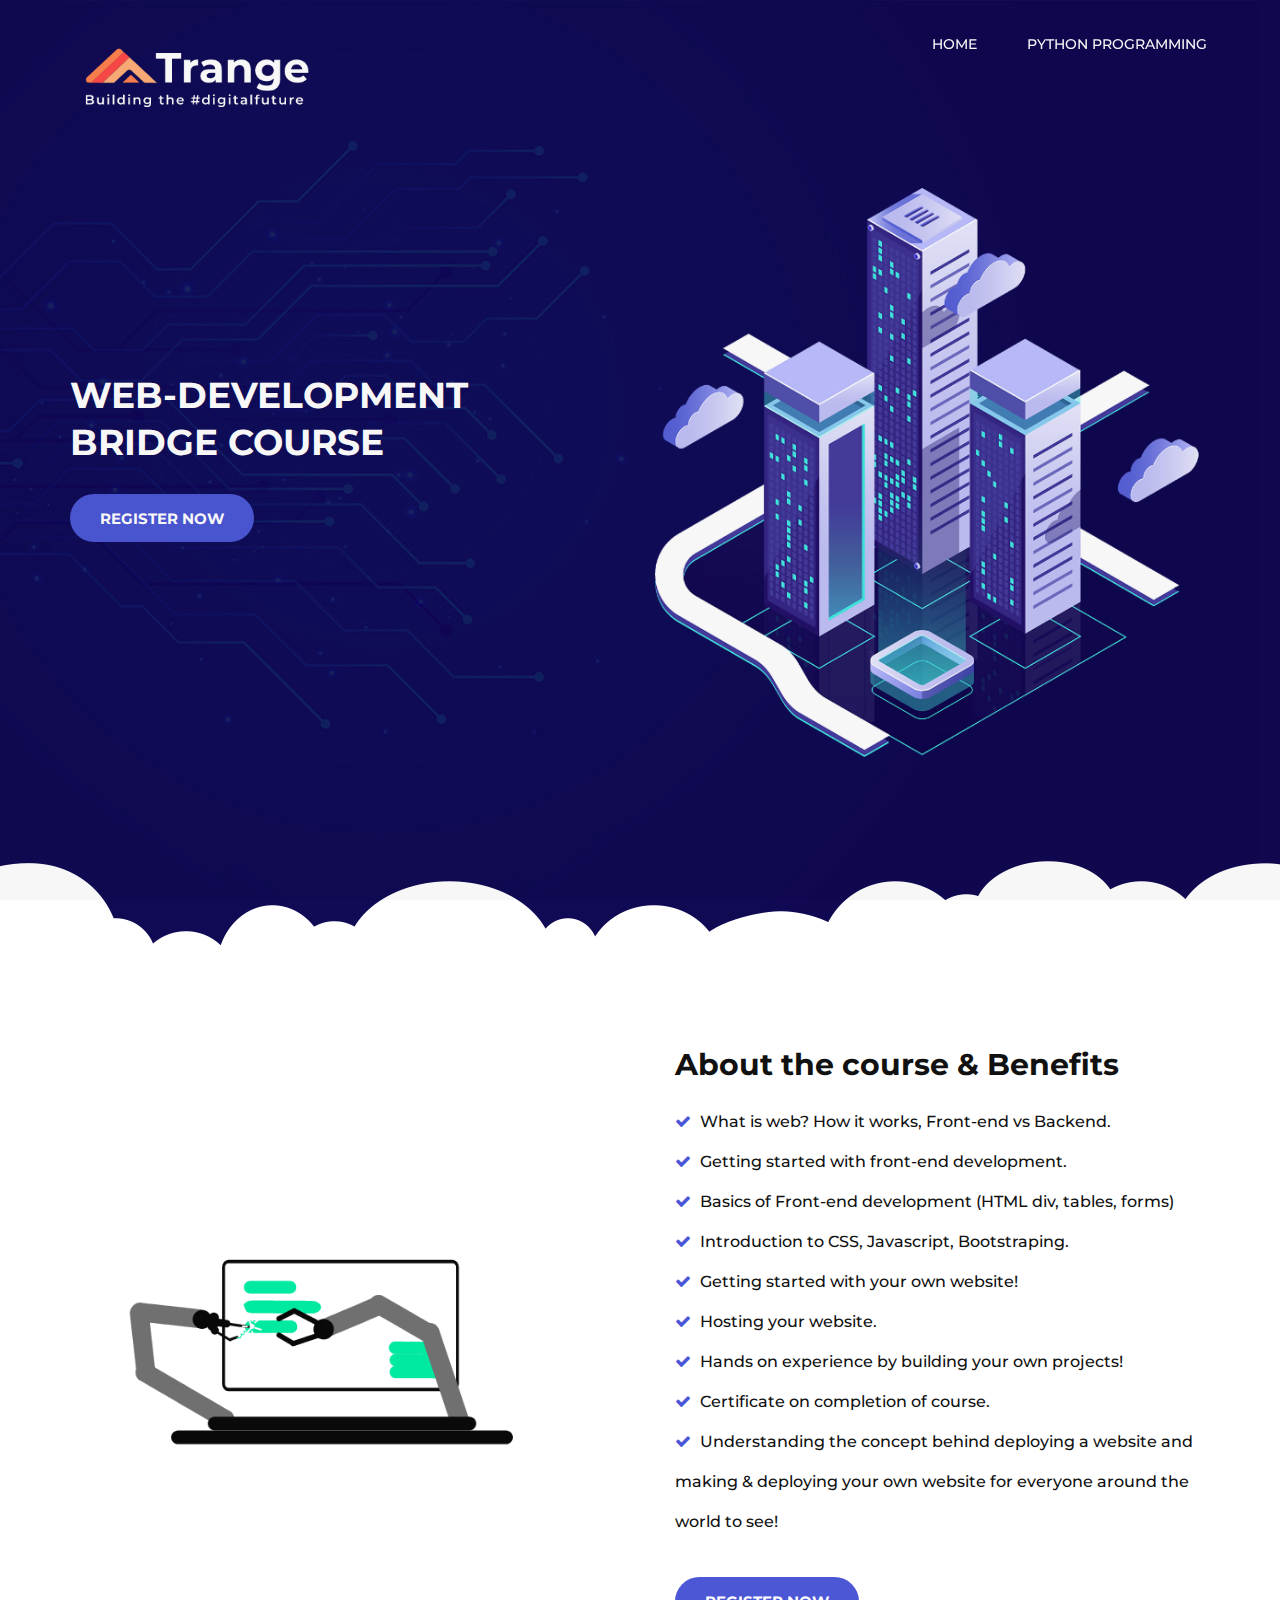
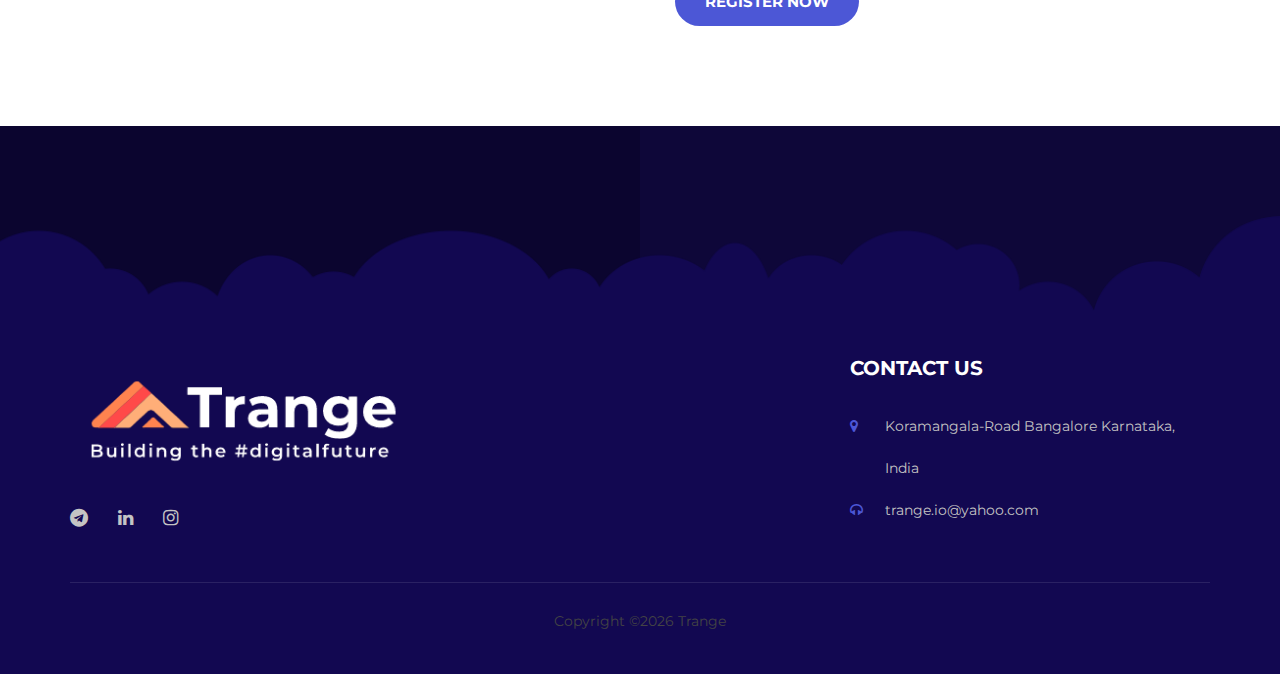
<file: index.html>
<!DOCTYPE html>
<html lang="zxx">

<head>
    <meta charset="UTF-8">
    <meta name="description" content="Deerhost Template">
    <meta name="keywords" content="Deerhost, unica, creative, html">
    <meta name="viewport" content="width=device-width, initial-scale=1.0">
    <meta http-equiv="X-UA-Compatible" content="ie=edge">
    <title>Trange | Web dev</title>

    <!-- Google Font -->
    <link href="https://fonts.googleapis.com/css?family=Montserrat:400,500,600,700,800,900&display=swap"
        rel="stylesheet">
 <link rel="shortcut icon" type="image/png" href="img/l-removebg-preview (1).png">
    <!-- Css Styles -->
    <link rel="stylesheet" href="css/bootstrap.min.css" type="text/css">
    <link rel="stylesheet" href="css/font-awesome.min.css" type="text/css">
    <link rel="stylesheet" href="css/elegant-icons.css" type="text/css">
    <link rel="stylesheet" href="css/flaticon.css" type="text/css">
    <link rel="stylesheet" href="css/owl.carousel.min.css" type="text/css">
    <link rel="stylesheet" href="css/slicknav.min.css" type="text/css">
    <link rel="stylesheet" href="css/style.css" type="text/css">
</head>

<body>
    <!-- Page Preloder -->
    <div id="preloder">
        <div class="loader"></div>
    </div>

    <!-- Offcanvas Menu Begin -->
    <div class="offcanvas__menu__overlay"></div>
    <div class="offcanvas__menu__wrapper">
        <div class="canvas__close">
            <span class="fa fa-times-circle-o"></span>
        </div>
        <div class="offcanvas__logo">
            <a href="#"><img src="img/logo1.png" alt=""></a>
        </div>
        <nav class="offcanvas__menu mobile-menu">
            <ul>
                <li class="active"><a href="https://trangeio.github.io/Trange.io/">Home</a></li>
                 <li class="active"><a href="index1.html">Python programming</a></li>
                
            </ul>
        </nav>
        <div id="mobile-menu-wrap"></div>
        <div class="offcanvas__auth">
           
        </div>
        <div class="offcanvas__info">
          
        </div>
    </div>
    <!-- Offcanvas Menu End -->

    <!-- Header Section Begin -->
    <header class="header-section">
        
        <div class="container">
            <div class="row">
                <div class="col-lg-3 col-md-3">
                    <div class="header__logo">
                        <a href="./index.html"><img src="img/logo1.png" alt=""></a>
                    </div>
                </div>
                <div class="col-lg-9 col-md-9">
                    <nav class="header__menu">
                        <ul>
                            <li class="active"><a href="https://trangeio.github.io/Trange.io/">Home</a></li>
                             <li class="active"><a href="index1.html">Python programming</a></li>
                           
                        </ul>
                    </nav>
                </div>
            </div>
            <div class="canvas__open">
                <span class="fa fa-bars"></span>
            </div>
        </div>
    </header>
    <!-- Header End -->

    <!-- Hero Section Begin -->
    <section class="hero-section">
        <div class="hero__slider owl-carousel">
            <div class="hero__item set-bg" data-setbg="img/hero/hero-1.jpg">
                <div class="container">
                    <div class="row">
                        <div class="col-lg-6">
                            <div class="hero__text">
                              
                                <h2>Web-Development<br /> bridge Course</h2>
                                <a href="https://docs.google.com/forms/d/e/1FAIpQLSe-ZmqF0ibXZp0plsdXJZaWdDVjHRNKJtW28JrfB4OCvqMKRg/viewform?usp=sf_link" class="primary-btn">Register Now</a>
                            </div>
                        </div>
                        <div class="col-lg-6">
                            <div class="hero__img">
                                <img src="img/hero/hero-right.png" alt="">
                            </div>
                        </div>
                    </div>
                </div>
            </div>
           
    </section>
    <!-- Hero Section End -->

  

   

    <!-- Choose Plan Section Begin -->
    <section class="choose-plan-section spad">
        <div class="container">
            <div class="row">
                <div class="col-lg-6 col-md-6">
                    <img src="img/choose-plan.gif" alt="">
                </div>
                <div class="col-lg-6 col-md-6">
                    <div class="plan__text">
                        <h3>About the course & Benefits</h3>
                        <ul>
                            <li><span class="fa fa-check"></span> What is web? How it works, Front-end vs Backend.</li>
                            <li><span class="fa fa-check"></span> Getting started with front-end development.</li>
                            <li><span class="fa fa-check"></span> Basics of Front-end development (HTML div, tables, forms)</li>
                            <li><span class="fa fa-check"></span> Introduction to CSS, Javascript, Bootstraping.</li>
                            <li><span class="fa fa-check"></span> Getting started with your own website!</li>
                            <li><span class="fa fa-check"></span> Hosting your website.</li>
<li><span class="fa fa-check"></span> Hands on experience by building your own projects!</li>
<li><span class="fa fa-check"></span> Certificate on completion of course.</li>
<li><span class="fa fa-check"></span> Understanding the concept behind deploying a website and making & deploying your own website for everyone around the world to see!</li>
                        </ul>
                         <a href="https://docs.google.com/forms/d/e/1FAIpQLSe-ZmqF0ibXZp0plsdXJZaWdDVjHRNKJtW28JrfB4OCvqMKRg/viewform?usp=sf_link" class="primary-btn">Register Now</a>
                    </div>
                </div>
<br>
<br>


    </section>
    <!-- Choose Plan Section End -->

    <!-- Footer Section Begin -->
    <footer class="footer-section">
        <div class="footer__top">
            <div class="container">
                <div class="row">
                    <div class="col-lg-6 col-md-6">
                        
                    </div>
                   
                </div>
            </div>
        </div>
        <div class="footer__text set-bg" data-setbg="img/footer-bg.png">
            <div class="container">
                <div class="row">
                    <div class="col-lg-4 col-md-6 col-sm-12">
                        <div class="footer__text-about">
                            <div class="footer__logo">
                                <a href="./index.html"><img src="img/logo1.png" alt=""></a>
                            </div>
                            
                            <div class="footer__social">
                                
                                <a href="https://t.me/joinchat/OrqlEhyqvqXccsurFrzOaA"><i class="fa fa-telegram"></i></a>
                                <a href="https://www.linkedin.com/company/trange-io/"><i class="fa fa-linkedin"></i></a>
                                <a href="https://www.instagram.com/trange.io/"><i class="fa fa-instagram"></i></a>
                            </div>
                        </div>
                    </div>
                    <div class="col-lg-2 col-md-6 col-sm-6">
                        <div class="footer__text-widget">
                            <h5></h5>
                            <ul>
                               
                            </ul>
                        </div>
                    </div>
                    <div class="col-lg-2 col-md-6 col-sm-6">
                        <div class="footer__text-widget">
                            <h5></h5>
                            <ul>
                                                           </ul>
                        </div>
                    </div>
                    <div class="col-lg-4 col-md-6 col-sm-12">
                        <div class="footer__text-widget">
                            <h5>cONTACT US</h5>
                            <ul class="footer__widget-info">
                                <li><span class="fa fa-map-marker"></span> Koramangala-Road Bangalore Karnataka,<br />
                                    India</li>
                               
                                <li><span class="fa fa-headphones"></span> trange.io@yahoo.com</li>
                            </ul>
                        </div>
                    </div>
                </div>
                <div class="footer__text-copyright">
                    <p>
  Copyright &copy;<script>document.write(new Date().getFullYear());</script> Trange</p>
                </div>
            </div>
        </div>
    </footer>
    <!-- Footer Section End -->

    <!-- Js Plugins -->
    <script src="js/jquery-3.3.1.min.js"></script>
    <script src="js/bootstrap.min.js"></script>
    <script src="js/jquery.slicknav.js"></script>
    <script src="js/owl.carousel.min.js"></script>
    <script src="js/main.js"></script>
</body>

</html>
</file>
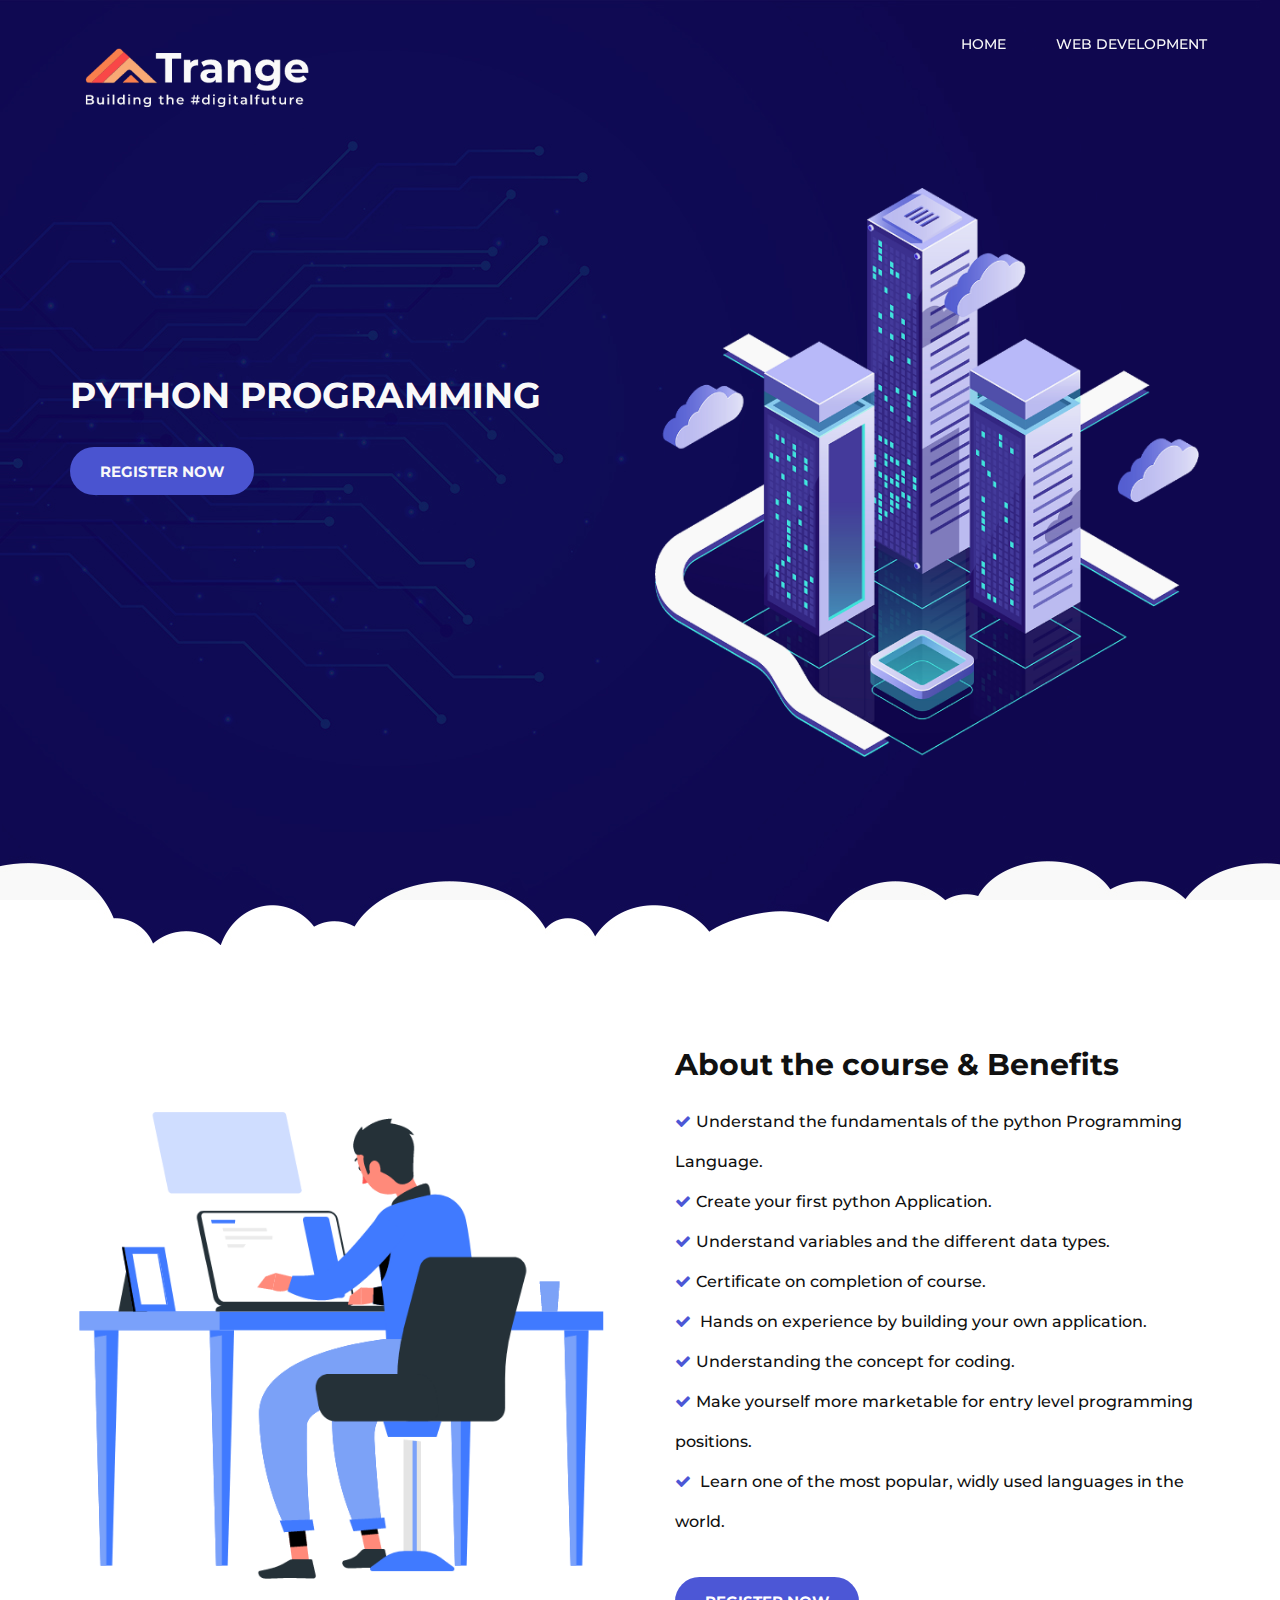
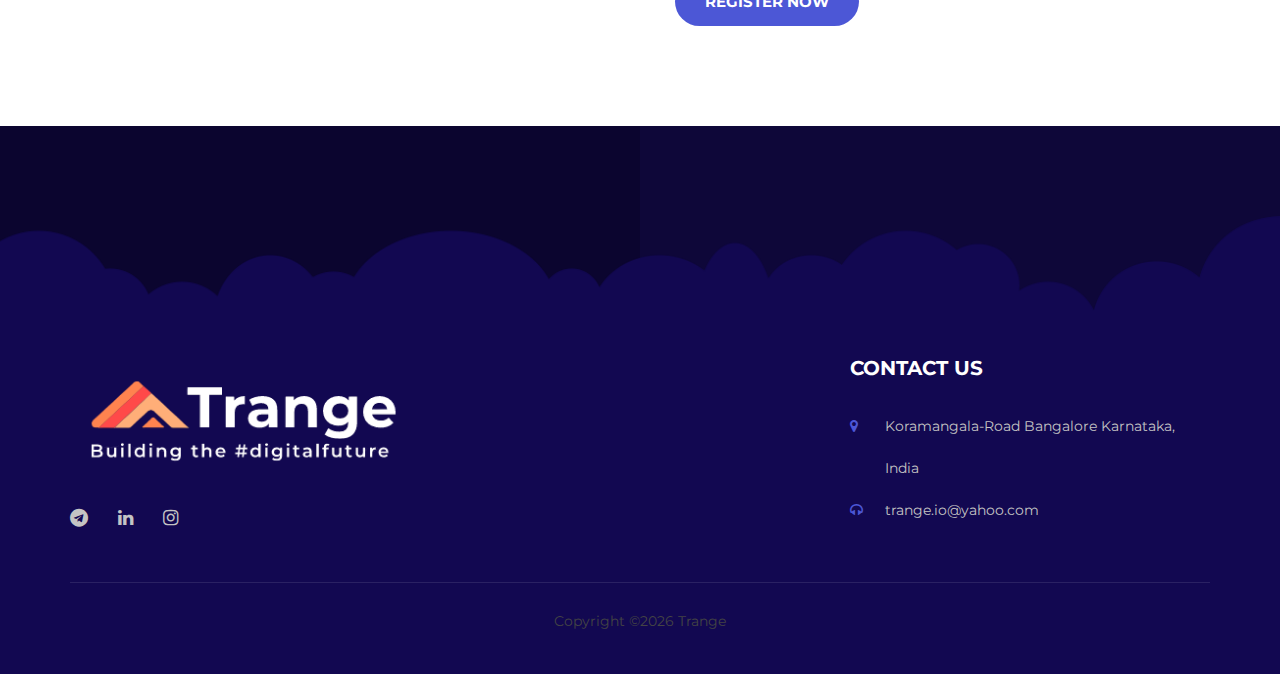
<file: index1.html>
<!DOCTYPE html>
<html lang="zxx">

<head>
    <meta charset="UTF-8">
    <meta name="description" content="Deerhost Template">
    <meta name="keywords" content="Deerhost, unica, creative, html">
    <meta name="viewport" content="width=device-width, initial-scale=1.0">
    <meta http-equiv="X-UA-Compatible" content="ie=edge">
    <title>Trange | Python Programming</title>

    <!-- Google Font -->
    <link href="https://fonts.googleapis.com/css?family=Montserrat:400,500,600,700,800,900&display=swap"
        rel="stylesheet">
 <link rel="shortcut icon" type="image/png" href="img/l-removebg-preview (1).png">
    <!-- Css Styles -->
    <link rel="stylesheet" href="css/bootstrap.min.css" type="text/css">
    <link rel="stylesheet" href="css/font-awesome.min.css" type="text/css">
    <link rel="stylesheet" href="css/elegant-icons.css" type="text/css">
    <link rel="stylesheet" href="css/flaticon.css" type="text/css">
    <link rel="stylesheet" href="css/owl.carousel.min.css" type="text/css">
    <link rel="stylesheet" href="css/slicknav.min.css" type="text/css">
    <link rel="stylesheet" href="css/style.css" type="text/css">
</head>

<body>
    <!-- Page Preloder -->
    <div id="preloder">
        <div class="loader"></div>
    </div>

    <!-- Offcanvas Menu Begin -->
    <div class="offcanvas__menu__overlay"></div>
    <div class="offcanvas__menu__wrapper">
        <div class="canvas__close">
            <span class="fa fa-times-circle-o"></span>
        </div>
        <div class="offcanvas__logo">
            <a href="#"><img src="img/logo1.png" alt=""></a>
        </div>
        <nav class="offcanvas__menu mobile-menu">
            <ul>
                <li class="active"><a href="https://trangeio.github.io/Trange.io/">Home</a></li>
              

                <li class="active"><a href="index.html">Web Development</a></li>
                
            </ul>
        </nav>
        <div id="mobile-menu-wrap"></div>
        <div class="offcanvas__auth">
           
        </div>
        <div class="offcanvas__info">
          
        </div>
    </div>
    <!-- Offcanvas Menu End -->

    <!-- Header Section Begin -->
    <header class="header-section">
        
        <div class="container">
            <div class="row">
                <div class="col-lg-3 col-md-3">
                    <div class="header__logo">
                        <a href="./index.html"><img src="img/logo1.png" alt=""></a>
                    </div>
                </div>
                <div class="col-lg-9 col-md-9">
                    <nav class="header__menu">
                        <ul>
                            <li class="active"><a href="https://trangeio.github.io/Trange.io/">Home</a></li>

                <li class="active"><a href="index.html">Web Development</a></li>
                           
                        </ul>
                    </nav>
                </div>
            </div>
            <div class="canvas__open">
                <span class="fa fa-bars"></span>
            </div>
        </div>
    </header>
    <!-- Header End -->

    <!-- Hero Section Begin -->
    <section class="hero-section">
        <div class="hero__slider owl-carousel">
            <div class="hero__item set-bg" data-setbg="img/hero/hero-1.jpg">
                <div class="container">
                    <div class="row">
                        <div class="col-lg-6">
                            <div class="hero__text">
                              
                                <h2>Python programming<br /></h2>
                                <a href="https://docs.google.com/forms/d/e/1FAIpQLSe-ZmqF0ibXZp0plsdXJZaWdDVjHRNKJtW28JrfB4OCvqMKRg/viewform?usp=sf_link" class="primary-btn">Register Now</a>
                            </div>
                        </div>
                        <div class="col-lg-6">
                            <div class="hero__img">
                                <img src="img/hero/hero-right.png" alt="">
                            </div>
                        </div>
                    </div>
                </div>
            </div>
           
    </section>
    <!-- Hero Section End -->

  

   

    <!-- Choose Plan Section Begin -->
    <section class="choose-plan-section spad">
        <div class="container">
            <div class="row">
                <div class="col-lg-6 col-md-6">
                    <img src="img/12.gif" alt="">
                </div>
                <div class="col-lg-6 col-md-6">
                    <div class="plan__text">
                        <h3>About the course & Benefits</h3>
                        <ul>
                            <li><span class="fa fa-check"></span>Understand the fundamentals of the python Programming Language.</li>
                            <li><span class="fa fa-check"></span>Create your first python Application.</li>
                            <li><span class="fa fa-check"></span>Understand variables and the different data types.</li>
                            <li><span class="fa fa-check"></span>Certificate on completion of course.</li>
                            <li><span class="fa fa-check"></span> Hands on experience by building your own application.</li>
                            <li><span class="fa fa-check"></span>Understanding the concept for coding. </li>
<li><span class="fa fa-check"></span>Make yourself more marketable for entry level programming positions. </li>

<li><span class="fa fa-check"></span> Learn one of the most popular, widly used languages in the world.</li>
                        </ul>
                         <a href="https://docs.google.com/forms/d/e/1FAIpQLSe-ZmqF0ibXZp0plsdXJZaWdDVjHRNKJtW28JrfB4OCvqMKRg/viewform?usp=sf_link" class="primary-btn">Register Now</a>
                    </div>
                </div>
<br>
<br>


    </section>
    <!-- Choose Plan Section End -->

    <!-- Footer Section Begin -->
    <footer class="footer-section">
        <div class="footer__top">
            <div class="container">
                <div class="row">
                    <div class="col-lg-6 col-md-6">
                        
                    </div>
                   
                </div>
            </div>
        </div>
        <div class="footer__text set-bg" data-setbg="img/footer-bg.png">
            <div class="container">
                <div class="row">
                    <div class="col-lg-4 col-md-6 col-sm-12">
                        <div class="footer__text-about">
                            <div class="footer__logo">
                                <a href="./index.html"><img src="img/logo1.png" alt=""></a>
                            </div>
                            
                            <div class="footer__social">
                                
                                <a href="https://t.me/joinchat/OrqlEhyqvqXccsurFrzOaA"><i class="fa fa-telegram"></i></a>
                                <a href="https://www.linkedin.com/company/trange-io/"><i class="fa fa-linkedin"></i></a>
                                <a href="https://www.instagram.com/trange.io/"><i class="fa fa-instagram"></i></a>
                            </div>
                        </div>
                    </div>
                    <div class="col-lg-2 col-md-6 col-sm-6">
                        <div class="footer__text-widget">
                            <h5></h5>
                            <ul>
                               
                            </ul>
                        </div>
                    </div>
                    <div class="col-lg-2 col-md-6 col-sm-6">
                        <div class="footer__text-widget">
                            <h5></h5>
                            <ul>
                                                           </ul>
                        </div>
                    </div>
                    <div class="col-lg-4 col-md-6 col-sm-12">
                        <div class="footer__text-widget">
                            <h5>cONTACT US</h5>
                            <ul class="footer__widget-info">
                                <li><span class="fa fa-map-marker"></span> Koramangala-Road Bangalore Karnataka,<br />
                                    India</li>
                               
                                <li><span class="fa fa-headphones"></span> trange.io@yahoo.com</li>
                            </ul>
                        </div>
                    </div>
                </div>
                <div class="footer__text-copyright">
                    <p>
  Copyright &copy;<script>document.write(new Date().getFullYear());</script> Trange</p>
                </div>
            </div>
        </div>
    </footer>
    <!-- Footer Section End -->

    <!-- Js Plugins -->
    <script src="js/jquery-3.3.1.min.js"></script>
    <script src="js/bootstrap.min.js"></script>
    <script src="js/jquery.slicknav.js"></script>
    <script src="js/owl.carousel.min.js"></script>
    <script src="js/main.js"></script>
</body>

</html>
</file>
<file: css/elegant-icons.css>
@font-face {
	font-family: 'ElegantIcons';
	src:url('../fonts/ElegantIcons.eot');
	src:url('../fonts/ElegantIcons.eot?#iefix') format('embedded-opentype'),
		url('../fonts/ElegantIcons.woff') format('woff'),
		url('../fonts/ElegantIcons.ttf') format('truetype'),
		url('../fonts/ElegantIcons.svg#ElegantIcons') format('svg');
	font-weight: normal;
	font-style: normal;
}

/* Use the following CSS code if you want to use data attributes for inserting your icons */
[data-icon]:before {
	font-family: 'ElegantIcons';
	content: attr(data-icon);
	speak: none;
	font-weight: normal;
	font-variant: normal;
	text-transform: none;
	line-height: 1;
	-webkit-font-smoothing: antialiased;
	-moz-osx-font-smoothing: grayscale;
}

/* Use the following CSS code if you want to have a class per icon */
/*
Instead of a list of all class selectors,
you can use the generic selector below, but it's slower:
[class*="your-class-prefix"] {
*/
.arrow_up, .arrow_down, .arrow_left, .arrow_right, .arrow_left-up, .arrow_right-up, .arrow_right-down, .arrow_left-down, .arrow-up-down, .arrow_up-down_alt, .arrow_left-right_alt, .arrow_left-right, .arrow_expand_alt2, .arrow_expand_alt, .arrow_condense, .arrow_expand, .arrow_move, .arrow_carrot-up, .arrow_carrot-down, .arrow_carrot-left, .arrow_carrot-right, .arrow_carrot-2up, .arrow_carrot-2down, .arrow_carrot-2left, .arrow_carrot-2right, .arrow_carrot-up_alt2, .arrow_carrot-down_alt2, .arrow_carrot-left_alt2, .arrow_carrot-right_alt2, .arrow_carrot-2up_alt2, .arrow_carrot-2down_alt2, .arrow_carrot-2left_alt2, .arrow_carrot-2right_alt2, .arrow_triangle-up, .arrow_triangle-down, .arrow_triangle-left, .arrow_triangle-right, .arrow_triangle-up_alt2, .arrow_triangle-down_alt2, .arrow_triangle-left_alt2, .arrow_triangle-right_alt2, .arrow_back, .icon_minus-06, .icon_plus, .icon_close, .icon_check, .icon_minus_alt2, .icon_plus_alt2, .icon_close_alt2, .icon_check_alt2, .icon_zoom-out_alt, .icon_zoom-in_alt, .icon_search, .icon_box-empty, .icon_box-selected, .icon_minus-box, .icon_plus-box, .icon_box-checked, .icon_circle-empty, .icon_circle-slelected, .icon_stop_alt2, .icon_stop, .icon_pause_alt2, .icon_pause, .icon_menu, .icon_menu-square_alt2, .icon_menu-circle_alt2, .icon_ul, .icon_ol, .icon_adjust-horiz, .icon_adjust-vert, .icon_document_alt, .icon_documents_alt, .icon_pencil, .icon_pencil-edit_alt, .icon_pencil-edit, .icon_folder-alt, .icon_folder-open_alt, .icon_folder-add_alt, .icon_info_alt, .icon_error-oct_alt, .icon_error-circle_alt, .icon_error-triangle_alt, .icon_question_alt2, .icon_question, .icon_comment_alt, .icon_chat_alt, .icon_vol-mute_alt, .icon_volume-low_alt, .icon_volume-high_alt, .icon_quotations, .icon_quotations_alt2, .icon_clock_alt, .icon_lock_alt, .icon_lock-open_alt, .icon_key_alt, .icon_cloud_alt, .icon_cloud-upload_alt, .icon_cloud-download_alt, .icon_image, .icon_images, .icon_lightbulb_alt, .icon_gift_alt, .icon_house_alt, .icon_genius, .icon_mobile, .icon_tablet, .icon_laptop, .icon_desktop, .icon_camera_alt, .icon_mail_alt, .icon_cone_alt, .icon_ribbon_alt, .icon_bag_alt, .icon_creditcard, .icon_cart_alt, .icon_paperclip, .icon_tag_alt, .icon_tags_alt, .icon_trash_alt, .icon_cursor_alt, .icon_mic_alt, .icon_compass_alt, .icon_pin_alt, .icon_pushpin_alt, .icon_map_alt, .icon_drawer_alt, .icon_toolbox_alt, .icon_book_alt, .icon_calendar, .icon_film, .icon_table, .icon_contacts_alt, .icon_headphones, .icon_lifesaver, .icon_piechart, .icon_refresh, .icon_link_alt, .icon_link, .icon_loading, .icon_blocked, .icon_archive_alt, .icon_heart_alt, .icon_star_alt, .icon_star-half_alt, .icon_star, .icon_star-half, .icon_tools, .icon_tool, .icon_cog, .icon_cogs, .arrow_up_alt, .arrow_down_alt, .arrow_left_alt, .arrow_right_alt, .arrow_left-up_alt, .arrow_right-up_alt, .arrow_right-down_alt, .arrow_left-down_alt, .arrow_condense_alt, .arrow_expand_alt3, .arrow_carrot_up_alt, .arrow_carrot-down_alt, .arrow_carrot-left_alt, .arrow_carrot-right_alt, .arrow_carrot-2up_alt, .arrow_carrot-2dwnn_alt, .arrow_carrot-2left_alt, .arrow_carrot-2right_alt, .arrow_triangle-up_alt, .arrow_triangle-down_alt, .arrow_triangle-left_alt, .arrow_triangle-right_alt, .icon_minus_alt, .icon_plus_alt, .icon_close_alt, .icon_check_alt, .icon_zoom-out, .icon_zoom-in, .icon_stop_alt, .icon_menu-square_alt, .icon_menu-circle_alt, .icon_document, .icon_documents, .icon_pencil_alt, .icon_folder, .icon_folder-open, .icon_folder-add, .icon_folder_upload, .icon_folder_download, .icon_info, .icon_error-circle, .icon_error-oct, .icon_error-triangle, .icon_question_alt, .icon_comment, .icon_chat, .icon_vol-mute, .icon_volume-low, .icon_volume-high, .icon_quotations_alt, .icon_clock, .icon_lock, .icon_lock-open, .icon_key, .icon_cloud, .icon_cloud-upload, .icon_cloud-download, .icon_lightbulb, .icon_gift, .icon_house, .icon_camera, .icon_mail, .icon_cone, .icon_ribbon, .icon_bag, .icon_cart, .icon_tag, .icon_tags, .icon_trash, .icon_cursor, .icon_mic, .icon_compass, .icon_pin, .icon_pushpin, .icon_map, .icon_drawer, .icon_toolbox, .icon_book, .icon_contacts, .icon_archive, .icon_heart, .icon_profile, .icon_group, .icon_grid-2x2, .icon_grid-3x3, .icon_music, .icon_pause_alt, .icon_phone, .icon_upload, .icon_download, .social_facebook, .social_twitter, .social_pinterest, .social_googleplus, .social_tumblr, .social_tumbleupon, .social_wordpress, .social_instagram, .social_dribbble, .social_vimeo, .social_linkedin, .social_rss, .social_deviantart, .social_share, .social_myspace, .social_skype, .social_youtube, .social_picassa, .social_googledrive, .social_flickr, .social_blogger, .social_spotify, .social_delicious, .social_facebook_circle, .social_twitter_circle, .social_pinterest_circle, .social_googleplus_circle, .social_tumblr_circle, .social_stumbleupon_circle, .social_wordpress_circle, .social_instagram_circle, .social_dribbble_circle, .social_vimeo_circle, .social_linkedin_circle, .social_rss_circle, .social_deviantart_circle, .social_share_circle, .social_myspace_circle, .social_skype_circle, .social_youtube_circle, .social_picassa_circle, .social_googledrive_alt2, .social_flickr_circle, .social_blogger_circle, .social_spotify_circle, .social_delicious_circle, .social_facebook_square, .social_twitter_square, .social_pinterest_square, .social_googleplus_square, .social_tumblr_square, .social_stumbleupon_square, .social_wordpress_square, .social_instagram_square, .social_dribbble_square, .social_vimeo_square, .social_linkedin_square, .social_rss_square, .social_deviantart_square, .social_share_square, .social_myspace_square, .social_skype_square, .social_youtube_square, .social_picassa_square, .social_googledrive_square, .social_flickr_square, .social_blogger_square, .social_spotify_square, .social_delicious_square, .icon_printer, .icon_calulator, .icon_building, .icon_floppy, .icon_drive, .icon_search-2, .icon_id, .icon_id-2, .icon_puzzle, .icon_like, .icon_dislike, .icon_mug, .icon_currency, .icon_wallet, .icon_pens, .icon_easel, .icon_flowchart, .icon_datareport, .icon_briefcase, .icon_shield, .icon_percent, .icon_globe, .icon_globe-2, .icon_target, .icon_hourglass, .icon_balance, .icon_rook, .icon_printer-alt, .icon_calculator_alt, .icon_building_alt, .icon_floppy_alt, .icon_drive_alt, .icon_search_alt, .icon_id_alt, .icon_id-2_alt, .icon_puzzle_alt, .icon_like_alt, .icon_dislike_alt, .icon_mug_alt, .icon_currency_alt, .icon_wallet_alt, .icon_pens_alt, .icon_easel_alt, .icon_flowchart_alt, .icon_datareport_alt, .icon_briefcase_alt, .icon_shield_alt, .icon_percent_alt, .icon_globe_alt, .icon_clipboard {
	font-family: 'ElegantIcons';
	speak: none;
	font-style: normal;
	font-weight: normal;
	font-variant: normal;
	text-transform: none;
	line-height: 1;
	-webkit-font-smoothing: antialiased;
}
.arrow_up:before {
	content: "\21";
}
.arrow_down:before {
	content: "\22";
}
.arrow_left:before {
	content: "\23";
}
.arrow_right:before {
	content: "\24";
}
.arrow_left-up:before {
	content: "\25";
}
.arrow_right-up:before {
	content: "\26";
}
.arrow_right-down:before {
	content: "\27";
}
.arrow_left-down:before {
	content: "\28";
}
.arrow-up-down:before {
	content: "\29";
}
.arrow_up-down_alt:before {
	content: "\2a";
}
.arrow_left-right_alt:before {
	content: "\2b";
}
.arrow_left-right:before {
	content: "\2c";
}
.arrow_expand_alt2:before {
	content: "\2d";
}
.arrow_expand_alt:before {
	content: "\2e";
}
.arrow_condense:before {
	content: "\2f";
}
.arrow_expand:before {
	content: "\30";
}
.arrow_move:before {
	content: "\31";
}
.arrow_carrot-up:before {
	content: "\32";
}
.arrow_carrot-down:before {
	content: "\33";
}
.arrow_carrot-left:before {
	content: "\34";
}
.arrow_carrot-right:before {
	content: "\35";
}
.arrow_carrot-2up:before {
	content: "\36";
}
.arrow_carrot-2down:before {
	content: "\37";
}
.arrow_carrot-2left:before {
	content: "\38";
}
.arrow_carrot-2right:before {
	content: "\39";
}
.arrow_carrot-up_alt2:before {
	content: "\3a";
}
.arrow_carrot-down_alt2:before {
	content: "\3b";
}
.arrow_carrot-left_alt2:before {
	content: "\3c";
}
.arrow_carrot-right_alt2:before {
	content: "\3d";
}
.arrow_carrot-2up_alt2:before {
	content: "\3e";
}
.arrow_carrot-2down_alt2:before {
	content: "\3f";
}
.arrow_carrot-2left_alt2:before {
	content: "\40";
}
.arrow_carrot-2right_alt2:before {
	content: "\41";
}
.arrow_triangle-up:before {
	content: "\42";
}
.arrow_triangle-down:before {
	content: "\43";
}
.arrow_triangle-left:before {
	content: "\44";
}
.arrow_triangle-right:before {
	content: "\45";
}
.arrow_triangle-up_alt2:before {
	content: "\46";
}
.arrow_triangle-down_alt2:before {
	content: "\47";
}
.arrow_triangle-left_alt2:before {
	content: "\48";
}
.arrow_triangle-right_alt2:before {
	content: "\49";
}
.arrow_back:before {
	content: "\4a";
}
.icon_minus-06:before {
	content: "\4b";
}
.icon_plus:before {
	content: "\4c";
}
.icon_close:before {
	content: "\4d";
}
.icon_check:before {
	content: "\4e";
}
.icon_minus_alt2:before {
	content: "\4f";
}
.icon_plus_alt2:before {
	content: "\50";
}
.icon_close_alt2:before {
	content: "\51";
}
.icon_check_alt2:before {
	content: "\52";
}
.icon_zoom-out_alt:before {
	content: "\53";
}
.icon_zoom-in_alt:before {
	content: "\54";
}
.icon_search:before {
	content: "\55";
}
.icon_box-empty:before {
	content: "\56";
}
.icon_box-selected:before {
	content: "\57";
}
.icon_minus-box:before {
	content: "\58";
}
.icon_plus-box:before {
	content: "\59";
}
.icon_box-checked:before {
	content: "\5a";
}
.icon_circle-empty:before {
	content: "\5b";
}
.icon_circle-slelected:before {
	content: "\5c";
}
.icon_stop_alt2:before {
	content: "\5d";
}
.icon_stop:before {
	content: "\5e";
}
.icon_pause_alt2:before {
	content: "\5f";
}
.icon_pause:before {
	content: "\60";
}
.icon_menu:before {
	content: "\61";
}
.icon_menu-square_alt2:before {
	content: "\62";
}
.icon_menu-circle_alt2:before {
	content: "\63";
}
.icon_ul:before {
	content: "\64";
}
.icon_ol:before {
	content: "\65";
}
.icon_adjust-horiz:before {
	content: "\66";
}
.icon_adjust-vert:before {
	content: "\67";
}
.icon_document_alt:before {
	content: "\68";
}
.icon_documents_alt:before {
	content: "\69";
}
.icon_pencil:before {
	content: "\6a";
}
.icon_pencil-edit_alt:before {
	content: "\6b";
}
.icon_pencil-edit:before {
	content: "\6c";
}
.icon_folder-alt:before {
	content: "\6d";
}
.icon_folder-open_alt:before {
	content: "\6e";
}
.icon_folder-add_alt:before {
	content: "\6f";
}
.icon_info_alt:before {
	content: "\70";
}
.icon_error-oct_alt:before {
	content: "\71";
}
.icon_error-circle_alt:before {
	content: "\72";
}
.icon_error-triangle_alt:before {
	content: "\73";
}
.icon_question_alt2:before {
	content: "\74";
}
.icon_question:before {
	content: "\75";
}
.icon_comment_alt:before {
	content: "\76";
}
.icon_chat_alt:before {
	content: "\77";
}
.icon_vol-mute_alt:before {
	content: "\78";
}
.icon_volume-low_alt:before {
	content: "\79";
}
.icon_volume-high_alt:before {
	content: "\7a";
}
.icon_quotations:before {
	content: "\7b";
}
.icon_quotations_alt2:before {
	content: "\7c";
}
.icon_clock_alt:before {
	content: "\7d";
}
.icon_lock_alt:before {
	content: "\7e";
}
.icon_lock-open_alt:before {
	content: "\e000";
}
.icon_key_alt:before {
	content: "\e001";
}
.icon_cloud_alt:before {
	content: "\e002";
}
.icon_cloud-upload_alt:before {
	content: "\e003";
}
.icon_cloud-download_alt:before {
	content: "\e004";
}
.icon_image:before {
	content: "\e005";
}
.icon_images:before {
	content: "\e006";
}
.icon_lightbulb_alt:before {
	content: "\e007";
}
.icon_gift_alt:before {
	content: "\e008";
}
.icon_house_alt:before {
	content: "\e009";
}
.icon_genius:before {
	content: "\e00a";
}
.icon_mobile:before {
	content: "\e00b";
}
.icon_tablet:before {
	content: "\e00c";
}
.icon_laptop:before {
	content: "\e00d";
}
.icon_desktop:before {
	content: "\e00e";
}
.icon_camera_alt:before {
	content: "\e00f";
}
.icon_mail_alt:before {
	content: "\e010";
}
.icon_cone_alt:before {
	content: "\e011";
}
.icon_ribbon_alt:before {
	content: "\e012";
}
.icon_bag_alt:before {
	content: "\e013";
}
.icon_creditcard:before {
	content: "\e014";
}
.icon_cart_alt:before {
	content: "\e015";
}
.icon_paperclip:before {
	content: "\e016";
}
.icon_tag_alt:before {
	content: "\e017";
}
.icon_tags_alt:before {
	content: "\e018";
}
.icon_trash_alt:before {
	content: "\e019";
}
.icon_cursor_alt:before {
	content: "\e01a";
}
.icon_mic_alt:before {
	content: "\e01b";
}
.icon_compass_alt:before {
	content: "\e01c";
}
.icon_pin_alt:before {
	content: "\e01d";
}
.icon_pushpin_alt:before {
	content: "\e01e";
}
.icon_map_alt:before {
	content: "\e01f";
}
.icon_drawer_alt:before {
	content: "\e020";
}
.icon_toolbox_alt:before {
	content: "\e021";
}
.icon_book_alt:before {
	content: "\e022";
}
.icon_calendar:before {
	content: "\e023";
}
.icon_film:before {
	content: "\e024";
}
.icon_table:before {
	content: "\e025";
}
.icon_contacts_alt:before {
	content: "\e026";
}
.icon_headphones:before {
	content: "\e027";
}
.icon_lifesaver:before {
	content: "\e028";
}
.icon_piechart:before {
	content: "\e029";
}
.icon_refresh:before {
	content: "\e02a";
}
.icon_link_alt:before {
	content: "\e02b";
}
.icon_link:before {
	content: "\e02c";
}
.icon_loading:before {
	content: "\e02d";
}
.icon_blocked:before {
	content: "\e02e";
}
.icon_archive_alt:before {
	content: "\e02f";
}
.icon_heart_alt:before {
	content: "\e030";
}
.icon_star_alt:before {
	content: "\e031";
}
.icon_star-half_alt:before {
	content: "\e032";
}
.icon_star:before {
	content: "\e033";
}
.icon_star-half:before {
	content: "\e034";
}
.icon_tools:before {
	content: "\e035";
}
.icon_tool:before {
	content: "\e036";
}
.icon_cog:before {
	content: "\e037";
}
.icon_cogs:before {
	content: "\e038";
}
.arrow_up_alt:before {
	content: "\e039";
}
.arrow_down_alt:before {
	content: "\e03a";
}
.arrow_left_alt:before {
	content: "\e03b";
}
.arrow_right_alt:before {
	content: "\e03c";
}
.arrow_left-up_alt:before {
	content: "\e03d";
}
.arrow_right-up_alt:before {
	content: "\e03e";
}
.arrow_right-down_alt:before {
	content: "\e03f";
}
.arrow_left-down_alt:before {
	content: "\e040";
}
.arrow_condense_alt:before {
	content: "\e041";
}
.arrow_expand_alt3:before {
	content: "\e042";
}
.arrow_carrot_up_alt:before {
	content: "\e043";
}
.arrow_carrot-down_alt:before {
	content: "\e044";
}
.arrow_carrot-left_alt:before {
	content: "\e045";
}
.arrow_carrot-right_alt:before {
	content: "\e046";
}
.arrow_carrot-2up_alt:before {
	content: "\e047";
}
.arrow_carrot-2dwnn_alt:before {
	content: "\e048";
}
.arrow_carrot-2left_alt:before {
	content: "\e049";
}
.arrow_carrot-2right_alt:before {
	content: "\e04a";
}
.arrow_triangle-up_alt:before {
	content: "\e04b";
}
.arrow_triangle-down_alt:before {
	content: "\e04c";
}
.arrow_triangle-left_alt:before {
	content: "\e04d";
}
.arrow_triangle-right_alt:before {
	content: "\e04e";
}
.icon_minus_alt:before {
	content: "\e04f";
}
.icon_plus_alt:before {
	content: "\e050";
}
.icon_close_alt:before {
	content: "\e051";
}
.icon_check_alt:before {
	content: "\e052";
}
.icon_zoom-out:before {
	content: "\e053";
}
.icon_zoom-in:before {
	content: "\e054";
}
.icon_stop_alt:before {
	content: "\e055";
}
.icon_menu-square_alt:before {
	content: "\e056";
}
.icon_menu-circle_alt:before {
	content: "\e057";
}
.icon_document:before {
	content: "\e058";
}
.icon_documents:before {
	content: "\e059";
}
.icon_pencil_alt:before {
	content: "\e05a";
}
.icon_folder:before {
	content: "\e05b";
}
.icon_folder-open:before {
	content: "\e05c";
}
.icon_folder-add:before {
	content: "\e05d";
}
.icon_folder_upload:before {
	content: "\e05e";
}
.icon_folder_download:before {
	content: "\e05f";
}
.icon_info:before {
	content: "\e060";
}
.icon_error-circle:before {
	content: "\e061";
}
.icon_error-oct:before {
	content: "\e062";
}
.icon_error-triangle:before {
	content: "\e063";
}
.icon_question_alt:before {
	content: "\e064";
}
.icon_comment:before {
	content: "\e065";
}
.icon_chat:before {
	content: "\e066";
}
.icon_vol-mute:before {
	content: "\e067";
}
.icon_volume-low:before {
	content: "\e068";
}
.icon_volume-high:before {
	content: "\e069";
}
.icon_quotations_alt:before {
	content: "\e06a";
}
.icon_clock:before {
	content: "\e06b";
}
.icon_lock:before {
	content: "\e06c";
}
.icon_lock-open:before {
	content: "\e06d";
}
.icon_key:before {
	content: "\e06e";
}
.icon_cloud:before {
	content: "\e06f";
}
.icon_cloud-upload:before {
	content: "\e070";
}
.icon_cloud-download:before {
	content: "\e071";
}
.icon_lightbulb:before {
	content: "\e072";
}
.icon_gift:before {
	content: "\e073";
}
.icon_house:before {
	content: "\e074";
}
.icon_camera:before {
	content: "\e075";
}
.icon_mail:before {
	content: "\e076";
}
.icon_cone:before {
	content: "\e077";
}
.icon_ribbon:before {
	content: "\e078";
}
.icon_bag:before {
	content: "\e079";
}
.icon_cart:before {
	content: "\e07a";
}
.icon_tag:before {
	content: "\e07b";
}
.icon_tags:before {
	content: "\e07c";
}
.icon_trash:before {
	content: "\e07d";
}
.icon_cursor:before {
	content: "\e07e";
}
.icon_mic:before {
	content: "\e07f";
}
.icon_compass:before {
	content: "\e080";
}
.icon_pin:before {
	content: "\e081";
}
.icon_pushpin:before {
	content: "\e082";
}
.icon_map:before {
	content: "\e083";
}
.icon_drawer:before {
	content: "\e084";
}
.icon_toolbox:before {
	content: "\e085";
}
.icon_book:before {
	content: "\e086";
}
.icon_contacts:before {
	content: "\e087";
}
.icon_archive:before {
	content: "\e088";
}
.icon_heart:before {
	content: "\e089";
}
.icon_profile:before {
	content: "\e08a";
}
.icon_group:before {
	content: "\e08b";
}
.icon_grid-2x2:before {
	content: "\e08c";
}
.icon_grid-3x3:before {
	content: "\e08d";
}
.icon_music:before {
	content: "\e08e";
}
.icon_pause_alt:before {
	content: "\e08f";
}
.icon_phone:before {
	content: "\e090";
}
.icon_upload:before {
	content: "\e091";
}
.icon_download:before {
	content: "\e092";
}
.social_facebook:before {
	content: "\e093";
}
.social_twitter:before {
	content: "\e094";
}
.social_pinterest:before {
	content: "\e095";
}
.social_googleplus:before {
	content: "\e096";
}
.social_tumblr:before {
	content: "\e097";
}
.social_tumbleupon:before {
	content: "\e098";
}
.social_wordpress:before {
	content: "\e099";
}
.social_instagram:before {
	content: "\e09a";
}
.social_dribbble:before {
	content: "\e09b";
}
.social_vimeo:before {
	content: "\e09c";
}
.social_linkedin:before {
	content: "\e09d";
}
.social_rss:before {
	content: "\e09e";
}
.social_deviantart:before {
	content: "\e09f";
}
.social_share:before {
	content: "\e0a0";
}
.social_myspace:before {
	content: "\e0a1";
}
.social_skype:before {
	content: "\e0a2";
}
.social_youtube:before {
	content: "\e0a3";
}
.social_picassa:before {
	content: "\e0a4";
}
.social_googledrive:before {
	content: "\e0a5";
}
.social_flickr:before {
	content: "\e0a6";
}
.social_blogger:before {
	content: "\e0a7";
}
.social_spotify:before {
	content: "\e0a8";
}
.social_delicious:before {
	content: "\e0a9";
}
.social_facebook_circle:before {
	content: "\e0aa";
}
.social_twitter_circle:before {
	content: "\e0ab";
}
.social_pinterest_circle:before {
	content: "\e0ac";
}
.social_googleplus_circle:before {
	content: "\e0ad";
}
.social_tumblr_circle:before {
	content: "\e0ae";
}
.social_stumbleupon_circle:before {
	content: "\e0af";
}
.social_wordpress_circle:before {
	content: "\e0b0";
}
.social_instagram_circle:before {
	content: "\e0b1";
}
.social_dribbble_circle:before {
	content: "\e0b2";
}
.social_vimeo_circle:before {
	content: "\e0b3";
}
.social_linkedin_circle:before {
	content: "\e0b4";
}
.social_rss_circle:before {
	content: "\e0b5";
}
.social_deviantart_circle:before {
	content: "\e0b6";
}
.social_share_circle:before {
	content: "\e0b7";
}
.social_myspace_circle:before {
	content: "\e0b8";
}
.social_skype_circle:before {
	content: "\e0b9";
}
.social_youtube_circle:before {
	content: "\e0ba";
}
.social_picassa_circle:before {
	content: "\e0bb";
}
.social_googledrive_alt2:before {
	content: "\e0bc";
}
.social_flickr_circle:before {
	content: "\e0bd";
}
.social_blogger_circle:before {
	content: "\e0be";
}
.social_spotify_circle:before {
	content: "\e0bf";
}
.social_delicious_circle:before {
	content: "\e0c0";
}
.social_facebook_square:before {
	content: "\e0c1";
}
.social_twitter_square:before {
	content: "\e0c2";
}
.social_pinterest_square:before {
	content: "\e0c3";
}
.social_googleplus_square:before {
	content: "\e0c4";
}
.social_tumblr_square:before {
	content: "\e0c5";
}
.social_stumbleupon_square:before {
	content: "\e0c6";
}
.social_wordpress_square:before {
	content: "\e0c7";
}
.social_instagram_square:before {
	content: "\e0c8";
}
.social_dribbble_square:before {
	content: "\e0c9";
}
.social_vimeo_square:before {
	content: "\e0ca";
}
.social_linkedin_square:before {
	content: "\e0cb";
}
.social_rss_square:before {
	content: "\e0cc";
}
.social_deviantart_square:before {
	content: "\e0cd";
}
.social_share_square:before {
	content: "\e0ce";
}
.social_myspace_square:before {
	content: "\e0cf";
}
.social_skype_square:before {
	content: "\e0d0";
}
.social_youtube_square:before {
	content: "\e0d1";
}
.social_picassa_square:before {
	content: "\e0d2";
}
.social_googledrive_square:before {
	content: "\e0d3";
}
.social_flickr_square:before {
	content: "\e0d4";
}
.social_blogger_square:before {
	content: "\e0d5";
}
.social_spotify_square:before {
	content: "\e0d6";
}
.social_delicious_square:before {
	content: "\e0d7";
}
.icon_printer:before {
	content: "\e103";
}
.icon_calulator:before {
	content: "\e0ee";
}
.icon_building:before {
	content: "\e0ef";
}
.icon_floppy:before {
	content: "\e0e8";
}
.icon_drive:before {
	content: "\e0ea";
}
.icon_search-2:before {
	content: "\e101";
}
.icon_id:before {
	content: "\e107";
}
.icon_id-2:before {
	content: "\e108";
}
.icon_puzzle:before {
	content: "\e102";
}
.icon_like:before {
	content: "\e106";
}
.icon_dislike:before {
	content: "\e0eb";
}
.icon_mug:before {
	content: "\e105";
}
.icon_currency:before {
	content: "\e0ed";
}
.icon_wallet:before {
	content: "\e100";
}
.icon_pens:before {
	content: "\e104";
}
.icon_easel:before {
	content: "\e0e9";
}
.icon_flowchart:before {
	content: "\e109";
}
.icon_datareport:before {
	content: "\e0ec";
}
.icon_briefcase:before {
	content: "\e0fe";
}
.icon_shield:before {
	content: "\e0f6";
}
.icon_percent:before {
	content: "\e0fb";
}
.icon_globe:before {
	content: "\e0e2";
}
.icon_globe-2:before {
	content: "\e0e3";
}
.icon_target:before {
	content: "\e0f5";
}
.icon_hourglass:before {
	content: "\e0e1";
}
.icon_balance:before {
	content: "\e0ff";
}
.icon_rook:before {
	content: "\e0f8";
}
.icon_printer-alt:before {
	content: "\e0fa";
}
.icon_calculator_alt:before {
	content: "\e0e7";
}
.icon_building_alt:before {
	content: "\e0fd";
}
.icon_floppy_alt:before {
	content: "\e0e4";
}
.icon_drive_alt:before {
	content: "\e0e5";
}
.icon_search_alt:before {
	content: "\e0f7";
}
.icon_id_alt:before {
	content: "\e0e0";
}
.icon_id-2_alt:before {
	content: "\e0fc";
}
.icon_puzzle_alt:before {
	content: "\e0f9";
}
.icon_like_alt:before {
	content: "\e0dd";
}
.icon_dislike_alt:before {
	content: "\e0f1";
}
.icon_mug_alt:before {
	content: "\e0dc";
}
.icon_currency_alt:before {
	content: "\e0f3";
}
.icon_wallet_alt:before {
	content: "\e0d8";
}
.icon_pens_alt:before {
	content: "\e0db";
}
.icon_easel_alt:before {
	content: "\e0f0";
}
.icon_flowchart_alt:before {
	content: "\e0df";
}
.icon_datareport_alt:before {
	content: "\e0f2";
}
.icon_briefcase_alt:before {
	content: "\e0f4";
}
.icon_shield_alt:before {
	content: "\e0d9";
}
.icon_percent_alt:before {
	content: "\e0da";
}
.icon_globe_alt:before {
	content: "\e0de";
}
.icon_clipboard:before {
	content: "\e0e6";
}


	.glyph {
		float: left;
		text-align: center;
		padding: .75em;
		margin: .4em 1.5em .75em 0;
		width: 6em;
text-shadow: none;
	}
        .glyph_big {
        font-size: 128px;
        color: #59c5dc;
        float: left;
        margin-right: 20px;
        }

        .glyph div { padding-bottom: 10px;}

	.glyph input {
		font-family: consolas, monospace;
		font-size: 12px;
		width: 100%;
		text-align: center;
		border: 0;
		box-shadow: 0 0 0 1px #ccc;
		padding: .2em;
                -moz-border-radius: 5px;
                -webkit-border-radius: 5px;
	}
	.centered {
		margin-left: auto;
		margin-right: auto;
	}
	.glyph .fs1 {
		font-size: 2em;
	}
</file>
<file: css/flaticon.css>
/*
  	Flaticon icon font: Flaticon
  	Creation date: 17/01/2019 08:45
  	*/

@font-face {
  font-family: "Flaticon";
  src: url("../fonts/Flaticon.eot");
  src: url("../fonts/Flaticon.eot?#iefix") format("embedded-opentype"),
       url("../fonts/Flaticon.woff") format("woff"),
       url("../fonts/Flaticon.ttf") format("truetype"),
       url("../fonts/Flaticon.svg#Flaticon") format("svg");
  font-weight: normal;
  font-style: normal;
}

@media screen and (-webkit-min-device-pixel-ratio:0) {
  @font-face {
    font-family: "Flaticon";
    src: url("../fonts/Flaticon.svg#Flaticon") format("svg");
  }
}

[class^="flaticon-"]:before, [class*=" flaticon-"]:before,
[class^="flaticon-"]:after, [class*=" flaticon-"]:after {   
  font-family: Flaticon;
  font-size: 20px;
  font-style: normal;
  margin-left: 0;
}

.flaticon-001-volume:before { content: "\f100"; }
.flaticon-002-cloud-storage:before { content: "\f101"; }
.flaticon-003-network:before { content: "\f102"; }
.flaticon-004-battery:before { content: "\f103"; }
.flaticon-005-smartphone:before { content: "\f104"; }
.flaticon-006-camera:before { content: "\f105"; }
.flaticon-007-processor:before { content: "\f106"; }
.flaticon-008-cloud-computing:before { content: "\f107"; }
.flaticon-009-cloud-storage-1:before { content: "\f108"; }
.flaticon-010-cloud-storage-2:before { content: "\f109"; }
.flaticon-011-graphic-design:before { content: "\f10a"; }
.flaticon-012-computer:before { content: "\f10b"; }
.flaticon-013-server:before { content: "\f10c"; }
.flaticon-014-headphones:before { content: "\f10d"; }
.flaticon-015-fingerprint:before { content: "\f10e"; }
.flaticon-016-flash-drive:before { content: "\f10f"; }
.flaticon-017-computer-1:before { content: "\f110"; }
.flaticon-018-hard-drive:before { content: "\f111"; }
.flaticon-019-ethernet:before { content: "\f112"; }
.flaticon-020-memory-card:before { content: "\f113"; }
.flaticon-021-ui:before { content: "\f114"; }
.flaticon-022-microphone:before { content: "\f115"; }
.flaticon-023-smartphone-1:before { content: "\f116"; }
.flaticon-024-mouse:before { content: "\f117"; }
.flaticon-025-network-1:before { content: "\f118"; }
.flaticon-026-cloud-storage-3:before { content: "\f119"; }
.flaticon-027-computer-2:before { content: "\f11a"; }
.flaticon-028-location:before { content: "\f11b"; }
.flaticon-029-plug:before { content: "\f11c"; }
.flaticon-030-server-1:before { content: "\f11d"; }
.flaticon-031-computer-3:before { content: "\f11e"; }
.flaticon-032-smartphone-2:before { content: "\f11f"; }
.flaticon-033-smartphone-3:before { content: "\f120"; }
.flaticon-034-speaker:before { content: "\f121"; }
.flaticon-035-wifi:before { content: "\f122"; }
.flaticon-036-programming:before { content: "\f123"; }
</file>
<file: css/style.css>
/******************************************************************
  Template Name: Deerhost
  Description:  Deerhost Hosting HTML Template
  Author: Colorlib
  Author URI: https://colorlib.com
  Version: 1.0
  Created: Colorlib
******************************************************************/

/*------------------------------------------------------------------
[Table of contents]

1.  Template default CSS
	1.1	Variables
	1.2	Mixins
	1.3	Flexbox
	1.4	Reset
2.  Helper Css
3.  Header Section
4.  Hero Section
5.  Service Section
6.  Pricing Section
7.  Achievement Section
8.  Chooseup Section
9.  Contact
10.  Footer Style

-------------------------------------------------------------------*/

/*----------------------------------------*/

/* Template default CSS
/*----------------------------------------*/

html,
body {
	height: 100%;
	font-family: "Montserrat", sans-serif;
	-webkit-font-smoothing: antialiased;
	font-smoothing: antialiased;
}

h1,
h2,
h3,
h4,
h5,
h6 {
	margin: 0;
	color: #111111;
	font-weight: 400;
	font-family: "Montserrat", sans-serif;
}

h1 {
	font-size: 70px;
}

h2 {
	font-size: 36px;
}

h3 {
	font-size: 30px;
}

h4 {
	font-size: 24px;
}

h5 {
	font-size: 18px;
}

h6 {
	font-size: 16px;
}

p {
	font-size: 14px;
	font-family: "Montserrat", sans-serif;
	color: #444444;
	font-weight: 400;
	line-height: 26px;
	margin: 0 0 15px 0;
}

img {
	max-width:98%;
}

input:focus,
select:focus,
button:focus,
textarea:focus {
	outline: none;
}

a:hover,
a:focus {
	text-decoration: none;
	outline: none;
	color: #fff;
}

ul,
ol {
	padding: 0;
	margin: 0;
}

/*---------------------
  Helper CSS
-----------------------*/

.section-title {
	margin-bottom: 70px;
	text-align: center;
}

.section-title.normal-title {
	text-align: left;
}

.section-title.normal-title h3:after {
	margin: 0;
}

.section-title h3 {
	color: #111111;
	font-weight: 700;
	text-transform: uppercase;
	position: relative;
}

.section-title h3:after {
	position: absolute;
	left: 0;
	bottom: -30px;
	right: 0;
	height: 13px;
	width: 83px;
	background-image: url(../img/line.png);
	content: "";
	margin: 0 auto;
}

.set-bg {
	background-repeat: no-repeat;
	background-size: cover;
	background-position: top center;
}

.spad {
	padding-top: 100px;
	padding-bottom: 100px;
}

.text-white h1,
.text-white h2,
.text-white h3,
.text-white h4,
.text-white h5,
.text-white h6,
.text-white p,
.text-white span,
.text-white li,
.text-white a {
	color: #fff;
}

/* buttons */

.primary-btn {
	display: inline-block;
	font-size: 15px;
	padding: 14px 30px 12px;
	color: #ffffff;
	background: #4c57d6;
	text-transform: uppercase;
	font-weight: 700;
	border-radius: 50px;
}

.site-btn {
	font-size: 14px;
	color: #ffffff;
	font-weight: 700;
	text-transform: uppercase;
	display: inline-block;
	padding: 13px 30px 12px;
	background: #4c57d6;
	border: none;
	border-radius: 50px;
}

/* Preloder */

#preloder {
	position: fixed;
	width: 100%;
	height: 100%;
	top: 0;
	left: 0;
	z-index: 999999;
	background: #000;
}

.loader {
	width: 40px;
	height: 40px;
	position: absolute;
	top: 50%;
	left: 50%;
	margin-top: -13px;
	margin-left: -13px;
	border-radius: 60px;
	animation: loader 0.8s linear infinite;
	-webkit-animation: loader 0.8s linear infinite;
}

@keyframes loader {
	0% {
		-webkit-transform: rotate(0deg);
		transform: rotate(0deg);
		border: 4px solid #f44336;
		border-left-color: transparent;
	}
	50% {
		-webkit-transform: rotate(180deg);
		transform: rotate(180deg);
		border: 4px solid #673ab7;
		border-left-color: transparent;
	}
	100% {
		-webkit-transform: rotate(360deg);
		transform: rotate(360deg);
		border: 4px solid #f44336;
		border-left-color: transparent;
	}
}

@-webkit-keyframes loader {
	0% {
		-webkit-transform: rotate(0deg);
		border: 4px solid #f44336;
		border-left-color: transparent;
	}
	50% {
		-webkit-transform: rotate(180deg);
		border: 4px solid #673ab7;
		border-left-color: transparent;
	}
	100% {
		-webkit-transform: rotate(360deg);
		border: 4px solid #f44336;
		border-left-color: transparent;
	}
}

/*---------------------
  Header
-----------------------*/

.header-section {
	position: absolute;
	left: 0;
	top: 0;
	width: 100%;
	z-index: 9;
}

.header-section.header-normal {
	position: relative;
	background: #120851;
}

.header-section.header-normal .header__logo {
	padding-bottom: 30px;
}

.header-section.header-normal .header__menu {
	padding-bottom: 30px;
}

.header__info {
	padding: 10px 0;
	border-bottom: 1px solid #252163;
}

.header__info-left ul li {
	font-size: 13px;
	color: #ffffff;
	list-style: none;
	display: inline-block;
	margin-right: 25px;
}

.header__info-left ul li:last-child {
	margin-right: 0;
}

.header__info-left ul li span {
	height: 30px;
	width: 30px;
	background: rgba(255, 255, 255, 0.1);
	border-radius: 50%;
	line-height: 30px;
	text-align: center;
	display: inline-block;
	margin-right: 5px;
}

.header__info-right {
	text-align: right;
}

.header__info-right ul li {
	list-style: none;
	display: inline-block;
	margin-right: 30px;
}

.header__info-right ul li:last-child {
	margin-right: 0;
}

.header__info-right ul li a {
	font-size: 13px;
	color: #ffffff;
	display: block;
}

.header__info-right ul li a span {
	height: 30px;
	width: 30px;
	background: rgba(255, 255, 255, 0.1);
	border-radius: 50%;
	line-height: 30px;
	text-align: center;
	display: inline-block;
	margin-right: 5px;
}

.header__logo {
	padding-top: 30px;
}

.header__logo a {
	display: inline-block;
}

.header__menu {
	text-align: right;
	padding-top: 32px;
}

.header__menu ul li {
	list-style: none;
	display: inline-block;
	margin-right: 40px;
	position: relative;
}

.header__menu ul li .dropdown {
	position: absolute;
	left: 0;
	top: 40px;
	width: 200px;
	background: #ffffff;
	opacity: 0;
	visibility: hidden;
	-webkit-transition: all 0.3s;
	-o-transition: all 0.3s;
	transition: all 0.3s;
	-webkit-box-shadow: 0px 0px 10px rgba(18, 8, 81, 0.15);
	box-shadow: 0px 0px 10px rgba(18, 8, 81, 0.15);
}

.header__menu ul li .dropdown li {
	display: block;
	text-align: left;
}

.header__menu ul li .dropdown li a {
	color: #111111;
	padding: 10px 15px;
	text-transform: capitalize;
	font-weight: 500;
}

.header__menu ul li .dropdown li a:after {
	display: none;
}

.header__menu ul li:last-child {
	margin-right: 0;
}

.header__menu ul li.active a:after {
	opacity: 1;
	height: 50%;
}

.header__menu ul li:hover .dropdown {
	opacity: 1;
	visibility: visible;
	top: 20px;
}

.header__menu ul li:hover a:after {
	opacity: 1;
	height: 50%;
}

.header__menu ul li a {
	color: #ffffff;
	font-size: 14px;
	font-weight: 500;
	text-transform: uppercase;
	display: block;
	padding: 0 3px;
	position: relative;
	z-index: 1;
}

.header__menu ul li a:after {
	position: absolute;
	left: 0;
	bottom: 1px;
	width: 100%;
	height: 0%;
	
	content: "";
	z-index: -1;
	-webkit-transition: all 0.3s;
	-o-transition: all 0.3s;
	transition: all 0.3s;
	opacity: 0;
}

.offcanvas__menu__wrapper {
	display: none;
}

.canvas__open {
	display: none;
}

/*---------------------
  Hero
-----------------------*/

.hero__slider.owl-carousel .owl-item.active .hero__item .hero__text h5 {
	top: 0;
	opacity: 1;
}

.hero__slider.owl-carousel .owl-item.active .hero__item .hero__text h2 {
	top: 0;
	opacity: 1;
}

.hero__slider.owl-carousel .owl-item.active .hero__item .hero__text .primary-btn {
	top: 0;
	opacity: 1;
}

.hero__slider.owl-carousel .owl-dots {
	position: absolute;
	width: 100%;
	left: 0;
	bottom: 118px;
	text-align: center;
}

.hero__slider.owl-carousel .owl-dots button {
	height: 5px;
	width: 25px;
	background: #433b76;
	border-radius: 50px;
	margin-right: 10px;
}

.hero__slider.owl-carousel .owl-dots button.active {
	background: #4c57d6;
}

.hero__slider.owl-carousel .owl-dots button:last-child {
	margin-right: 0;
}

.hero__item {
	height: 945px;
	display: -webkit-box;
	display: -ms-flexbox;
	display: flex;
	-webkit-box-align: center;
	-ms-flex-align: center;
	align-items: center;
}

.hero__item .hero__text {
	padding-top: 184px;
}

.hero__item .hero__text h5 {
	color: #ffffff;
	opacity: 0.7;
	font-weight: 500;
	margin-bottom: 15px;
	position: relative;
	top: 100px;
	opacity: 0;
	-webkit-transition: all 0.3s ease-out;
	-o-transition: all 0.3s ease-out;
	transition: all 0.3s ease-out;
}

.hero__item .hero__text h2 {
	color: #ffffff;
	font-weight: 700;
	line-height: 47px;
	text-transform: uppercase;
	margin-bottom: 28px;
	position: relative;
	top: 100px;
	opacity: 0;
	-webkit-transition: all 0.6s ease-out;
	-o-transition: all 0.6s ease-out;
	transition: all 0.6s ease-out;
}

.hero__item .hero__text .primary-btn {
	position: relative;
	top: 100px;
	opacity: 0;
	-webkit-transition: all 0.9s ease-out;
	-o-transition: all 0.9s ease-out;
	transition: all 0.9s ease-out;
}

/*---------------------
  Register Domain
-----------------------*/

.register__text .register__form {
	margin-bottom: 34px;
}

.register__text .register__form form {
	position: relative;
}

.register__text .register__form form input {
	width: 100%;
	height: 54px;
	border: 2px solid #4c57d6;
	border-radius: 50px;
	font-size: 14px;
	color: #111111;
	padding-left: 20px;
}

.register__text .register__form form input::-webkit-input-placeholder {
	color: #111111;
}

.register__text .register__form form input::-moz-placeholder {
	color: #111111;
}

.register__text .register__form form input:-ms-input-placeholder {
	color: #111111;
}

.register__text .register__form form input::-ms-input-placeholder {
	color: #111111;
}

.register__text .register__form form input::placeholder {
	color: #111111;
}

.register__text .register__form form .change__extension {
	font-size: 14px;
	color: #111111;
	position: absolute;
	top: 15px;
	right: 170px;
	cursor: pointer;
}

.register__text .register__form form .change__extension:hover ul {
	opacity: 1;
	top: 18px;
	visibility: visible;
}

.register__text .register__form form .change__extension ul {
	width: 60px;
	background: #ffffff;
	position: absolute;
	left: 0;
	top: 38px;
	-webkit-box-shadow: 0px 0px 10px rgba(18, 8, 81, 0.15);
	box-shadow: 0px 0px 10px rgba(18, 8, 81, 0.15);
	padding-left: 10px;
	padding-top: 5px;
	padding-bottom: 5px;
	opacity: 0;
	visibility: hidden;
	-webkit-transition: all 0.3s;
	-o-transition: all 0.3s;
	transition: all 0.3s;
	z-index: 9;
}

.register__text .register__form form .change__extension ul li {
	list-style: none;
	cursor: pointer;
	font-weight: 500;
	font-size: 14px;
}

.register__text .register__form form .change__extension:before {
	position: absolute;
	left: -30px;
	top: 3px;
	height: 18px;
	width: 1px;
	background: #d7d7d7;
	content: "";
}

.register__text .register__form form .change__extension:after {
	position: absolute;
	right: -20px;
	top: 0;
	content: "3";
	font-family: "ElegantIcons";
}

.register__text .register__form form .site-btn {
	position: absolute;
	right: 4px;
	top: 4px;
}

.register__text .register__result {
	margin-bottom: 24px;
}

.register__text .register__result ul li {
	display: inline-block;
	list-style: none;
	color: #4c57d6;
	font-weight: 700;
	margin-right: 62px;
	font-size: 20px;
}

.register__text .register__result ul li:last-child {
	margin-right: 0;
}

.register__text .register__result ul li span {
	color: #111111;
}

.register__text p {
	margin-bottom: 0;
}

/*---------------------
  Services Section
-----------------------*/

.services-section {
	background: #eeeffb;
	padding-bottom: 60px;
}

.services__item {
	background: #ffffff;
	padding-left: 40px;
	padding-top: 40px;
	padding-right: 45px;
	padding-bottom: 20px;
	border-radius: 10px;
	-webkit-box-shadow: 0px 0px 10px rgba(18, 8, 81, 0.15);
	box-shadow: 0px 0px 10px rgba(18, 8, 81, 0.15);
	margin-bottom: 40px;
	-webkit-transition: all 0.3s;
	-o-transition: all 0.3s;
	transition: all 0.3s;
}

.services__item:hover {
	-webkit-box-shadow: 0px 8px 30px rgba(18, 8, 81, 0.2);
	box-shadow: 0px 8px 30px rgba(18, 8, 81, 0.2);
}

.services__item h5 {
	font-size: 20px;
	color: #111111;
	font-weight: 700;
	margin-bottom: 8px;
}

.services__item span {
	font-size: 15px;
	color: #4c57d6;
	font-weight: 500;
	display: block;
	margin-bottom: 10px;
}

.services__item p {
	color: #111111;
}

/*---------------------
  Pricing Section
-----------------------*/

.pricing-section {
	padding-bottom: 60px;
}

.pricing__swipe-btn {
	border: 1px solid #4c57d6;
	border-radius: 50px;
	height: 52px;
	width: 266px;
	float: right;
}

.pricing__swipe-btn label {
	font-size: 15px;
	color: #444444;
	font-weight: 700;
	text-transform: uppercase;
	display: inline-block;
	padding: 12px 30px 12px;
	border-radius: 50px;
	margin-right: -4px;
	position: relative;
	top: 2px;
	left: 2px;
	cursor: pointer;
}

.pricing__swipe-btn label.active {
	background: #4c57d6;
	color: #ffffff;
}

.pricing__swipe-btn label input {
	position: absolute;
	visibility: hidden;
}

.monthly__plans,
.yearly__plans {
	display: none;
}

.monthly__plans.active,
.yearly__plans.active {
	display: -webkit-box;
	display: -ms-flexbox;
	display: flex;
}

.pricing__item {
	text-align: center;
	padding-bottom: 20px;
	padding-top: 22px;
	background: #ffffff;
	padding-left: 20px;
	padding-right: 20px;
	-webkit-box-shadow: 0px 0px 10px rgba(18, 8, 81, 0.1);
	box-shadow: 0px 0px 10px rgba(18, 8, 81, 0.1);
	-webkit-transition: all 0.3s;
	-o-transition: all 0.3s;
	transition: all 0.3s;
	margin-bottom: 40px;
}

.pricing__item:hover {
	-webkit-box-shadow: 0px 8px 30px rgba(18, 8, 81, 0.2);
	box-shadow: 0px 8px 30px rgba(18, 8, 81, 0.2);
}

.pricing__item:hover h3 {
	background: #4c57d6;
}

.pricing__item:hover .primary-btn {
	background: #4c57d6;
	color: #ffffff;
}

.pricing__item h4 {
	color: #111111;
	font-weight: 700;
	margin-bottom: 20px;
}

.pricing__item h3 {
	background: #120851;
	font-weight: 700;
	color: #ffffff;
	padding: 24px 0 20px;
	margin-bottom: 26px;
	margin-left: -30px;
	border-radius: 10px;
	margin-right: -30px;
	-webkit-transition: all 0.3s;
	-o-transition: all 0.3s;
	transition: all 0.3s;
}

.pricing__item h3 span {
	font-size: 16px;
	font-weight: 400;
}

.pricing__item ul {
	margin-bottom: 26px;
}

.pricing__item ul li {
	font-size: 14px;
	color: #444444;
	line-height: 40px;
	list-style: none;
}

.pricing__item .primary-btn {
	color: #111111;
	background: #f2f2f2;
	display: block;
	-webkit-transition: all 0.3s;
	-o-transition: all 0.3s;
	transition: all 0.3s;
	padding: 14px 0 12px;
}

/*---------------------
  Achievement Section
-----------------------*/

.achievement-section {
	padding-bottom: 450px;
}

.achievement__item {
	text-align: center;
	margin-bottom: 30px;
}

.achievement__item span {
	font-size: 40px;
	color: #4c57d6;
}

.achievement__item h2 {
	color: #ffffff;
	font-weight: 700;
	margin-top: 20px;
	margin-bottom: 5px;
}

.achievement__item p {
	font-size: 16px;
	color: #ffffff;
	text-transform: uppercase;
	margin-bottom: 0;
}

/*---------------------
  Work Section
-----------------------*/

.work-section {
	margin-top: -405px;
	position: relative;
	z-index: 9;
	border-top: 1px solid #62677d;
	padding-bottom: 0;
}

.work-section .section-title {
	margin-bottom: 82px;
}

.work-section .section-title h3 {
	color: #ffffff;
}

.work__text {
	-webkit-box-shadow: 0px 5px 10px rgba(18, 8, 81, 0.1);
	box-shadow: 0px 5px 10px rgba(18, 8, 81, 0.1);
	padding: 70px;
	background: #ffffff;
	position: relative;
}

.work__text:after {
	position: absolute;
	left: 0;
	right: 0;
	top: -6px;
	margin: 0 auto;
	height: 15px;
	width: 15px;
	background: #ffffff;
	-webkit-transform: rotate(45deg);
	-ms-transform: rotate(45deg);
	transform: rotate(45deg);
	content: "";
}

.work__item {
	text-align: center;
}

.work__item i {
	font-size: 53px;
	color: #4c57d6;
}

.work__item span {
	display: block;
	font-size: 14px;
	color: #4c57d6;
	margin-bottom: 6px;
	margin-top: 32px;
}

.work__item h3 {
	color: #111111;
	font-weight: 700;
	margin-bottom: 20px;
}

.work__item p {
	margin-bottom: 32px;
}

/*---------------------
  Choose Plan
-----------------------*/

.choose-plan-section.pricing-page {
	background: #f5f5f5;
}

.plan__text {
	padding-left: 20px;
}

.plan__text h3 {
	color: #111111;
	font-weight: 700;
	line-height: 39px;
	margin-bottom: 18px;
}

.plan__text ul {
	margin-bottom: 35px;
}

.plan__text ul li {
	list-style: none;
	font-size: 16px;
	font-weight: 500;
	color: #111111;
	line-height: 40px;
}

.plan__text ul li span {
	margin-right: 5px;
	color: #4c57d6;
}

/*---------------------
  Footer
-----------------------*/

.footer__top {
	position: relative;
	z-index: 1;
	padding-top: 50px;
	padding-bottom: 265px;
}

.footer__top::before {
	position: absolute;
	left: 0;
	top: 0;
	height: 100%;
	width: 50%;
	background: #0B052F;
	content: "";
	z-index: -1;
}

.footer__top::after {
	position: absolute;
	right: 0;
	top: 0;
	height: 100%;
	width: 50%;
	background: #0E0739;
	content: "";
	z-index: -1;
}

.footer__top-call h5 {
	font-size: 20px;
	color: #ffffff;
	font-weight: 700;
	margin-bottom: 18px;
}

.footer__top-call h2 {
	font-weight: 700;
	color: #4c57d6;
}

.footer__top-auth {
	padding-left: 25px;
}

.footer__top-auth h5 {
	font-size: 20px;
	color: #ffffff;
	font-weight: 700;
	margin-bottom: 20px;
}

.footer__top-auth .sign-up {
	margin-left: 6px;
	background: transparent;
	border: 2px solid #4c57d6;
	padding: 12px 30px 10px;
}

.footer__text {
	position: relative;
	z-index: 99;
	padding-top: 140px;
	margin-top: -225px;
}

.footer__text-about {
	margin-bottom: 30px;
}

.footer__text-about .footer__logo {
	margin-bottom: 24px;
}

.footer__text-about .footer__logo a {
	display: inline-block;
}

.footer__text-about p {
	color: #c4c4c4;
	line-height: 24px;
	margin-bottom: 20px;
}

.footer__text-about .footer__social a {
	display: inline-block;
	font-size: 18px;
	color: #c4c4c4;
	margin-right: 26px;
}

.footer__text-about .footer__social a:last-child {
	margin-right: 0;
}

.footer__text-widget {
	margin-bottom: 30px;
}

.footer__text-widget h5 {
	font-size: 20px;
	color: #ffffff;
	font-weight: 700;
	text-transform: uppercase;
	margin-bottom: 25px;
}

.footer__text-widget ul li {
	list-style: none;
}

.footer__text-widget ul li a {
	font-size: 14px;
	color: #c4c4c4;
	line-height: 30px;
}

.footer__text-widget .footer__widget-info li {
	list-style: none;
	font-size: 14px;
	color: #c4c4c4;
	line-height: 42px;
	position: relative;
	padding-left: 35px;
}

.footer__text-widget .footer__widget-info li span {
	color: #4c57d6;
	position: absolute;
	left: 0;
	top: 14px;
}

.footer__text-copyright {
	font-size: 14px;
	color: #c4c4c4;
	text-align: center;
	padding: 25px 0;
	border-top: 1px solid #2a2163;
	margin-top: 20px;
}

/* ----------------------------------- Other Pages Styles ----------------------------------- */

/*---------------------
  Breadcrumb
-----------------------*/

.breadcrumb__option {
	border-bottom: 1px solid #ebebeb;
	padding: 15px 0;
}

.breadcrumb__option a {
	font-size: 15px;
	color: #111111;
	font-weight: 500;
	margin-right: 20px;
	display: inline-block;
	position: relative;
}

.breadcrumb__option a:after {
	position: absolute;
	right: -18px;
	top: 0;
	content: "5";
	font-family: "ElegantIcons";
}

.breadcrumb__option a span {
	color: #111111;
	margin-right: 5px;
}

.breadcrumb__option span {
	font-size: 15px;
	color: #888888;
	font-weight: 500;
	display: inline-block;
}

/*---------------------
  About
-----------------------*/

.about__text {
	padding-top: 20px;
}

.about__text h2 {
	color: #111111;
	font-weight: 700;
	text-transform: uppercase;
	margin-bottom: 15px;
}

.about__text p {
	color: #111111;
	margin-bottom: 26px;
}

.about__text .about__achievement .about__achieve__item {
	display: inline-block;
	margin-right: 95px;
	margin-bottom: 30px;
}

.about__text .about__achievement .about__achieve__item:last-child {
	margin-right: 0;
}

.about__text .about__achievement .about__achieve__item span {
	font-size: 30px;
	color: #4c57d6;
}

.about__text .about__achievement .about__achieve__item h4 {
	color: #111111;
	font-weight: 700;
	margin-top: 12px;
}

.about__text .about__achievement .about__achieve__item p {
	font-size: 13px;
	text-transform: uppercase;
	color: #444444;
	margin-bottom: 0;
}

/*---------------------
  About
-----------------------*/

.feature-section {
	background: #f5f5f5;
	padding-bottom: 70px;
}

.feature__item {
	background: #ffffff;
	-webkit-box-shadow: 0px 0px 10px rgba(18, 8, 81, 0.15);
	box-shadow: 0px 0px 10px rgba(18, 8, 81, 0.15);
	padding: 30px 35px 32px 35px;
	text-align: center;
	-webkit-transition: all 0.3s;
	-o-transition: all 0.3s;
	transition: all 0.3s;
	margin-bottom: 30px;
}

.feature__item:hover {
	-webkit-box-shadow: 0px 8px 30px rgba(18, 8, 81, 0.2);
	box-shadow: 0px 8px 30px rgba(18, 8, 81, 0.2);
}

.feature__item span {
	font-size: 42px;
	color: #4c57d6;
}

.feature__item h5 {
	font-size: 20px;
	color: #111111;
	font-weight: 700;
	margin-top: 18px;
	margin-bottom: 10px;
}

.feature__item p {
	color: #111111;
	margin-bottom: 0;
}

/*---------------------
  Team
-----------------------*/

.team-section {
	padding-bottom: 70px;
}

.team__btn {
	text-align: right;
}

.team__item {
	border: 1px solid #d7d7d7;
	padding: 30px 20px 20px 30px;
	margin-bottom: 30px;
}

.team__item .team__pic {
	float: left;
	margin-right: 30px;
}

.team__item .team__pic img {
	height: 120px;
	width: 120px;
	border-radius: 50%;
}

.team__item .team__text {
	overflow: hidden;
}

.team__item .team__text h5 {
	font-size: 20px;
	color: #111111;
	font-weight: 700;
	margin-bottom: 5px;
}

.team__item .team__text span {
	font-size: 14px;
	display: block;
	color: #4c57d6;
	margin-bottom: 6px;
}

.team__item .team__text .team__social a {
	display: inline-block;
	font-size: 16px;
	margin-right: 20px;
}

.team__item .team__text .team__social a.facebook {
	color: #3263af;
}

.team__item .team__text .team__social a.twitter {
	color: #40c4ff;
}

.team__item .team__text .team__social a.youtube {
	color: #ff0000;
}

.team__item .team__text .team__social a.instagram {
	color: #b309d7;
}

.team__item .team__text .team__social a:last-child {
	margin-right: 0;
}

/*---------------------
  Testimonial
-----------------------*/

.testimonial-section {
	background: #f5f5f5;
}

.testimonial__item {
	text-align: center;
	position: relative;
	-webkit-box-shadow: 0px 2px 10px rgba(18, 8, 81, 0.15);
	box-shadow: 0px 2px 10px rgba(18, 8, 81, 0.15);
	padding: 85px 30px 20px 30px;
	border-radius: 10px;
	background: #ffffff;
}

.testimonial__item img {
	height: 120px;
	width: 120px;
	border-radius: 50%;
	position: absolute;
	left: 0;
	right: 0;
	top: -50px;
	margin: 0 auto;
}

.testimonial__item h5 {
	font-size: 20px;
	color: #111111;
	font-weight: 600;
	margin-bottom: 5px;
}

.testimonial__item span {
	font-size: 13px;
	color: #4c57d6;
	text-transform: uppercase;
	display: block;
	margin-bottom: 12px;
}

.testimonial__item p {
	margin-bottom: 0;
}

.testimonial__item .testimonial__rating i {
	font-size: 12px;
	color: #e9bb3f;
	margin-right: -4px;
}

.testimonial__slider .col-lg-4 {
	max-width: 100%;
}

.testimonial__slider.owl-carousel .owl-item img {
	width: auto;
}

.testimonial__slider.owl-carousel .owl-stage-outer {
	padding-bottom: 30px;
	padding-top: 50px;
}

.testimonial__slider.owl-carousel .owl-dots {
	text-align: center;
}

.testimonial__slider.owl-carousel .owl-dots button {
	height: 5px;
	width: 25px;
	background: #b7bcef;
	border-radius: 50px;
	margin-right: 10px;
}

.testimonial__slider.owl-carousel .owl-dots button.active {
	background: #4c57d6;
}

.testimonial__slider.owl-carousel .owl-dots button:last-child {
	margin-right: 0;
}

/*---------------------
  Hosting Section
-----------------------*/

.hosting-section {
	padding-bottom: 0;
}

.hosting__text .nav-tabs {
	border-bottom: none;
	margin-bottom: 10px;
}

.hosting__text .nav-tabs .nav-item {
	margin-bottom: 0;
	width: 20%;
}

.hosting__text .nav-tabs .nav-item .nav-link {
	border: navajowhite;
	border-top-left-radius: 0;
	border-top-right-radius: 0;
	background: #f5f5f5;
	text-align: center;
	padding: 20px 0;
	position: relative;
}

.hosting__text .nav-tabs .nav-item .nav-link:after {
	position: absolute;
	left: 0;
	right: 0;
	bottom: -4px;
	height: 10px;
	width: 10px;
	background: #4c57d6;
	content: "";
	-webkit-transform: rotate(45deg);
	-ms-transform: rotate(45deg);
	transform: rotate(45deg);
	margin: 0 auto;
	opacity: 0;
	z-index: 9;
}

.hosting__text .nav-tabs .nav-item .nav-link span {
	font-size: 24px;
	color: #4c57d6;
}

.hosting__text .nav-tabs .nav-item .nav-link span::before {
	font-size: 40px;
}

.hosting__text .nav-tabs .nav-item .nav-link h5 {
	font-size: 20px;
	color: #111111;
	font-weight: 700;
}

.hosting__text .nav-tabs .nav-item .nav-link.active {
	background: #4c57d6;
}

.hosting__text .nav-tabs .nav-item .nav-link.active span {
	color: #ffffff;
}

.hosting__text .nav-tabs .nav-item .nav-link.active h5 {
	color: #ffffff;
}

.hosting__text .nav-tabs .nav-item .nav-link.active:after {
	opacity: 1;
}

.hosting__feature__table table {
	width: 100%;
	border: 1px solid #e1e1e1;
	text-align: center;
}

.hosting__feature__table table thead {
	border-bottom: 1px solid #e1e1e1;
}

.hosting__feature__table table thead th {
	border-right: 1px solid #e1e1e1;
}

.hosting__feature__table table thead th .hosting__feature__plan--choose {
	text-align: left;
	padding-left: 40px;
	padding-right: 10px;
}

.hosting__feature__table table tbody tr {
	border-bottom: 1px solid #e1e1e1;
}

.hosting__feature__table table tbody tr:nth-child(odd) {
	background: #fafafa;
}

.hosting__feature__table table tbody tr td {
	border-right: 1px solid #e1e1e1;
	padding: 24px 0 22px;
	width: 232px;
}

.hosting__feature__table table tbody tr td.hosting__feature--item {
	text-align: left;
	padding-left: 40px;
}

.hosting__feature__table table .hosting__feature__plan--choose span {
	font-size: 16px;
	font-weight: 500;
	color: #4c57d6;
}

.hosting__feature__table table .hosting__feature__plan--choose .chose__title {
	color: #111111;
	font-weight: 700;
	text-transform: uppercase;
	margin-top: 6px;
	font-size: 24px;
}

.hosting__feature__table table .hosting__feature--plan {
	padding: 40px 10px;
}

.hosting__feature__table table .hosting__feature--plan .plan__title {
	color: #111111;
	font-weight: 700;
	margin-bottom: 16px;
	font-size: 24px;
}

.hosting__feature__table table .hosting__feature--plan .hosting__feature--price {
	margin-bottom: 20px;
}

.hosting__feature__table table .hosting__feature--plan .hosting__feature--price .plan__price {
	font-size: 40px;
	color: #4c57d6;
	font-weight: 700;
}

.hosting__feature__table table .hosting__feature--plan .hosting__feature--price span {
	font-size: 16px;
	color: #444444;
}

.hosting__feature__table table .hosting__feature--plan .primary-btn {
	background: #f2f2f2;
	color: #111111;
}

.hosting__feature__table table .hosting__feature--item {
	font-size: 16px;
	color: #111111;
	font-weight: 700;
	width: 470px;
}

.hosting__feature__table table .hosting__feature--info {
	font-size: 14px;
	color: #111111;
	font-weight: 500;
}

.hosting__feature__table table .hosting__feature--check {
	font-size: 16px;
	color: #4c57d6;
}

.hosting__feature__table table .hosting__feature--close {
	font-size: 16px;
	color: #d6002d;
}

/*---------------------
  Question
-----------------------*/

.question__accordin .card {
	border: none;
	border-radius: 0;
}

.question__accordin .card .card-heading a {
	margin-bottom: 16px;
	position: relative;
	padding-left: 25px;
	cursor: pointer;
	display: block;
	font-weight: 700;
}

.question__accordin .card .card-body {
	padding: 0;
}

.question__accordin .card-heading a:after {
	position: absolute;
	left: 0;
	top: 4px;
}

.question__accordin .card-heading a:after,
.question__accordin .card-heading>a.active[aria-expanded=false]:after {
	content: "L";
	font-family: "ELegantIcons";
	font-size: 14px;
	height: 15px;
	width: 15px;
	background: #4c57d6;
	line-height: 15px;
	text-align: center;
	color: #ffffff;
}

.question__accordin .card-heading a[aria-expanded=true]:after,
.question__accordin .card-heading>a.active:after {
	content: "K";
	font-family: "ELegantIcons";
	font-size: 14px;
	height: 15px;
	width: 15px;
	background: #4c57d6;
	line-height: 15px;
	text-align: center;
	color: #ffffff;
}

.question-form input {
	font-size: 14px;
	color: #444444;
	width: 100%;
	height: 50px;
	padding-left: 20px;
	border: 1px solid #e1e1e1;
	margin-bottom: 20px;
	border-radius: 10px;
}

.question-form input::-webkit-input-placeholder {
	color: #444444;
}

.question-form input::-moz-placeholder {
	color: #444444;
}

.question-form input:-ms-input-placeholder {
	color: #444444;
}

.question-form input::-ms-input-placeholder {
	color: #444444;
}

.question-form input::placeholder {
	color: #444444;
}

.question-form textarea {
	font-size: 14px;
	color: #444444;
	width: 100%;
	height: 100px;
	padding-left: 20px;
	border: 1px solid #e1e1e1;
	margin-bottom: 14px;
	border-radius: 10px;
	resize: none;
	padding-top: 12px;
}

.question-form textarea::-webkit-input-placeholder {
	color: #444444;
}

.question-form textarea::-moz-placeholder {
	color: #444444;
}

.question-form textarea:-ms-input-placeholder {
	color: #444444;
}

.question-form textarea::-ms-input-placeholder {
	color: #444444;
}

.question-form textarea::placeholder {
	color: #444444;
}

/*---------------------
  Blog
-----------------------*/

.blog__item {
	margin-bottom: 40px;
}

.blog__item .blog__pic {
	height: 253px;
	position: relative;
}

.blog__item .blog__pic .label {
	font-size: 12px;
	color: #ffffff;
	text-transform: uppercase;
	background: #4c57d6;
	padding: 2px 10px;
	display: inline-block;
	border-radius: 5px;
	position: absolute;
	left: 30px;
	bottom: -11px;
}

.blog__item .blog__text {
	padding-left: 30px;
	padding-top: 25px;
}

.blog__item .blog__text h5 {
	margin-bottom: 5px;
}

.blog__item .blog__text h5 a {
	font-size: 20px;
	font-weight: 700;
	color: #111111;
	line-height: 27px;
}

.blog__item .blog__text ul li {
	list-style: none;
	display: inline-block;
	color: #666666;
	font-size: 13px;
	margin-right: 20px;
}

.blog__item .blog__text ul li:last-child {
	margin-right: 0;
}

.blog__item .blog__text ul li i {
	height: 30px;
	width: 30px;
	background: #f2f2f2;
	border-radius: 50%;
	line-height: 30px;
	text-align: center;
	margin-right: 5px;
}

.load-more {
	text-align: center;
}

.load-more .primary-btn {
	padding: 14px 75px 12px;
	background: #f2f2f2;
	color: #111111;
}

.blog__sidebar .blog__sidebar__item {
	margin-bottom: 70px;
}

.blog__sidebar .blog__sidebar__item:last-child {
	margin-bottom: 0;
}

.blog__sidebar .blog__sidebar__item .sidebar__title {
	margin-bottom: 30px;
}

.blog__sidebar .blog__sidebar__item .sidebar__title h6 {
	color: #111111;
	font-weight: 700;
	text-transform: uppercase;
	position: relative;
	display: inline-block;
	padding: 0 5px;
	z-index: 1;
}

.blog__sidebar .blog__sidebar__item .sidebar__title h6:after {
	position: absolute;
	left: 0;
	bottom: 0;
	width: 100%;
	height: 50%;
	background: #4c57d6;
	content: "";
	z-index: -1;
	opacity: 0.3;
}

.blog__sidebar .blog__sidebar__item .sidebar__social a {
	display: inline-block;
	font-size: 14px;
	color: #ffffff;
	height: 46px;
	width: 46px;
	line-height: 46px;
	text-align: center;
	margin-right: 10px;
}

.blog__sidebar .blog__sidebar__item .sidebar__social a:last-child {
	margin-right: 0;
}

.blog__sidebar .blog__sidebar__item .sidebar__social a.facebook {
	background: #3263af;
}

.blog__sidebar .blog__sidebar__item .sidebar__social a.twitter {
	background: #40c4ff;
}

.blog__sidebar .blog__sidebar__item .sidebar__social a.youtube {
	background: #ff0000;
}

.blog__sidebar .blog__sidebar__item .sidebar__social a.instagram {
	background: -o-linear-gradient(45deg, #af00e1, #ff9e35);
	background: linear-gradient(45deg, #af00e1, #ff9e35);
}

.blog__sidebar .blog__sidebar__item .sidebar__feature__post .sidebar__feature__item {
	padding-bottom: 20px;
	margin-bottom: 20px;
	border-bottom: 1px solid #ebebeb;
}

.blog__sidebar .blog__sidebar__item .sidebar__feature__post .sidebar__feature__item:last-child {
	border-bottom: none;
	padding-bottom: 0;
	margin-bottom: 0;
}

.blog__sidebar .blog__sidebar__item .sidebar__feature__post .sidebar__feature__item .label {
	font-size: 12px;
	color: #ffffff;
	text-transform: uppercase;
	background: #4c57d6;
	padding: 2px 10px;
	display: inline-block;
	border-radius: 5px;
}

.blog__sidebar .blog__sidebar__item .sidebar__feature__post .sidebar__feature__item h6 {
	margin-top: 20px;
	margin-bottom: 5px;
}

.blog__sidebar .blog__sidebar__item .sidebar__feature__post .sidebar__feature__item h6 a {
	color: #111111;
	font-weight: 700;
	line-height: 27px;
}

.blog__sidebar .blog__sidebar__item .sidebar__feature__post .sidebar__feature__item ul li {
	list-style: none;
	color: #666666;
	font-size: 13px;
}

.blog__sidebar .blog__sidebar__item .sidebar__feature__post .sidebar__feature__item ul li i {
	height: 30px;
	width: 30px;
	background: #f2f2f2;
	border-radius: 50%;
	line-height: 30px;
	text-align: center;
	margin-right: 5px;
}

.blog__sidebar .blog__sidebar__item .sidebar__subscribe {
	background: #f5f5f5;
	padding: 30px;
}

.blog__sidebar .blog__sidebar__item .sidebar__subscribe .sidebar__title {
	margin-bottom: 20px;
}

.blog__sidebar .blog__sidebar__item .sidebar__subscribe form input {
	height: 46px;
	border: 1px solid #ebebeb;
	background: transparent;
	border-radius: 10px;
	padding-left: 20px;
	font-size: 14px;
	color: #444444;
	width: 100%;
	margin-bottom: 20px;
}

.blog__sidebar .blog__sidebar__item .sidebar__subscribe form input::-webkit-input-placeholder {
	color: #444444;
}

.blog__sidebar .blog__sidebar__item .sidebar__subscribe form input::-moz-placeholder {
	color: #444444;
}

.blog__sidebar .blog__sidebar__item .sidebar__subscribe form input:-ms-input-placeholder {
	color: #444444;
}

.blog__sidebar .blog__sidebar__item .sidebar__subscribe form input::-ms-input-placeholder {
	color: #444444;
}

.blog__sidebar .blog__sidebar__item .sidebar__subscribe form input::placeholder {
	color: #444444;
}

/*---------------------
  Blog Hero
-----------------------*/

.blog-hero-section {
	background: #f2f2f2;
	height: 640px;
	position: relative;
}

.blog-hero-section .blog__hero__pic {
	position: absolute;
	right: 0;
	top: 0;
	width: 50%;
	height: 640px;
}

.blog__hero__text {
	padding-top: 218px;
}

.blog__hero__text .label {
	font-size: 12px;
	color: #ffffff;
	text-transform: uppercase;
	background: #4c57d6;
	padding: 2px 10px;
	display: inline-block;
	border-radius: 5px;
}

.blog__hero__text h3 {
	color: #111111;
	font-weight: 700;
	line-height: 39px;
	margin-bottom: 12px;
	margin-top: 10px;
}

.blog__hero__text ul li {
	list-style: none;
	color: #666666;
	font-size: 13px;
	display: inline-block;
	margin-right: 20px;
}

.blog__hero__text ul li:last-child {
	margin-right: 0;
}

.blog__hero__text ul li i {
	height: 30px;
	width: 30px;
	background: #ffffff;
	border-radius: 50%;
	line-height: 30px;
	text-align: center;
	margin-right: 5px;
}

/*---------------------
  Blog Details
-----------------------*/

.blog-details-section {
	padding-top: 60px;
}

.blog__details__text {
	position: relative;
}

.blog__details__social {
	position: absolute;
	left: -90px;
	top: 0;
}

.blog__details__social span {
	font-size: 15px;
	color: #111111;
	font-weight: 700;
	text-transform: uppercase;
	margin-bottom: 25px;
	display: block;
}

.blog__details__social ul li {
	list-style: none;
	margin-bottom: 15px;
}

.blog__details__social ul li a {
	display: block;
	font-size: 14px;
	color: #ffffff;
	height: 46px;
	width: 46px;
	line-height: 46px;
	text-align: center;
	margin-right: 10px;
}

.blog__details__social ul li a:last-child {
	margin-right: 0;
}

.blog__details__social ul li a.facebook {
	background: #3263af;
}

.blog__details__social ul li a.twitter {
	background: #40c4ff;
}

.blog__details__social ul li a.youtube {
	background: #ff0000;
}

.blog__details__social ul li a.instagram {
	background: -o-linear-gradient(45deg, #af00e1, #ff9e35);
	background: linear-gradient(45deg, #af00e1, #ff9e35);
}

.blog__details__title {
	margin-bottom: 25px;
}

.blog__details__title p {
	line-height: 27px;
	font-size: 15px;
}

.blog__details__quote {
	background: #f5f5f5;
	padding: 30px 50px;
	margin-bottom: 35px;
	position: relative;
}

.blog__details__quote:after {
	position: absolute;
	left: 50px;
	top: -5px;
	font-family: "FontAwesome";
	content: "";
	font-size: 60px;
	color: #4c57d6;
	opacity: 0.3;
}

.blog__details__quote p {
	font-size: 16px;
	color: #111111;
	font-weight: 700;
	line-height: 30px;
	margin-bottom: 0;
	position: relative;
	z-index: 9;
}

.blog__details__title__more {
	margin-bottom: 30px;
}

.blog__details__title__more p {
	font-size: 15px;
	line-height: 27px;
	margin-bottom: 0;
}

.blog__details__item {
	overflow: hidden;
	margin-bottom: 15px;
}

.blog__details__item .blog__details__item__pic {
	float: left;
	margin-right: 30px;
}

.blog__details__item .blog__details__item__text {
	overflow: hidden;
}

.blog__details__item .blog__details__item__text p {
	font-size: 15px;
	line-height: 27px;
}

.blog__details__desc {
	margin-bottom: 30px;
}

.blog__details__desc p {
	font-size: 15px;
	line-height: 27px;
}

.blog__details__tags {
	margin-bottom: 60px;
}

.blog__details__tags a {
	display: inline-block;
	font-size: 13px;
	color: #444444;
	background: #f2f2f2;
	padding: 10px 16px;
	margin-right: 6px;
}

.blog__details__tags a:last-child {
	margin-right: 0;
}

.blog__details__profile {
	background: #f5f5f5;
	padding: 50px;
	margin-bottom: 55px;
}

.blog__details__profile .blog__details__profile__pic {
	float: left;
	margin-right: 30px;
}

.blog__details__profile .blog__details__profile__pic img {
	height: 120px;
	width: 120px;
	border-radius: 50%;
}

.blog__details__profile .blog__details__profile__text {
	overflow: hidden;
}

.blog__details__profile .blog__details__profile__text h5 {
	font-size: 20px;
	color: #111111;
	font-weight: 700;
	text-transform: uppercase;
	margin-bottom: 10px;
}

.blog__details__profile .blog__details__profile__text p {
	line-height: 27px;
}

.blog__details__profile .blog__details__profile__text .blog__details__profile__social a {
	font-size: 14px;
	color: #444444;
	display: inline-block;
	margin-right: 14px;
}

.blog__details__profile .blog__details__profile__text .blog__details__profile__social a:last-child {
	margin-right: 0;
}

.blog__details__option {
	margin-bottom: 55px;
}

.blog__details__option .blog__details__option__item {
	display: block;
}

.blog__details__option .blog__details__option__item.blog__details__option__item--next {
	text-align: right;
}

.blog__details__option .blog__details__option__item.blog__details__option__item--next h5 i {
	margin-right: 0;
	margin-left: 5px;
}

.blog__details__option .blog__details__option__item h5 {
	font-size: 20px;
	color: #111111;
	font-weight: 700;
	margin-bottom: 20px;
}

.blog__details__option .blog__details__option__item h5 i {
	margin-right: 5px;
}

.blog__details__option .blog__details__option__item .label {
	font-size: 12px;
	color: #ffffff;
	text-transform: uppercase;
	background: #4c57d6;
	padding: 2px 10px;
	display: inline-block;
	border-radius: 5px;
}

.blog__details__option .blog__details__option__item h6 {
	color: #111111;
	font-weight: 700;
	line-height: 27px;
	margin-top: 10px;
}

.blog__details__comment {
	border: 1px solid #ebebeb;
	padding-left: 40px;
	padding-bottom: 50px;
	padding-right: 50px;
	padding-top: 30px;
}

.blog__details__comment h4 {
	color: #111111;
	font-weight: 700;
	text-transform: uppercase;
	position: relative;
	display: inline-block;
	padding: 0 5px;
	z-index: 1;
	margin-bottom: 55px;
}

.blog__details__comment h4:after {
	position: absolute;
	left: 0;
	bottom: 0;
	width: 100%;
	height: 50%;
	background: #4c57d6;
	content: "";
	z-index: -1;
	opacity: 0.3;
}

.blog__details__comment .blog__details__comment__list .blog__details__comment__item {
	padding-bottom: 5px;
	border-bottom: 1px solid #f2f2f2;
	margin-bottom: 40px;
}

.blog__details__comment .blog__details__comment__list .blog__details__comment__item.blog__details__comment__reply {
	margin-left: 115px;
}

.blog__details__comment .blog__details__comment__list .blog__details__comment__item:last-child {
	padding-bottom: 0;
	border-bottom: none;
}

.blog__details__comment .blog__details__comment__list .blog__details__comment__item .blog__details__comment__pic {
	float: left;
	margin-right: 25px;
}

.blog__details__comment .blog__details__comment__list .blog__details__comment__item .blog__details__comment__pic img {
	height: 90px;
	width: 90px;
	border-radius: 50%;
}

.blog__details__comment .blog__details__comment__list .blog__details__comment__item .blog__details__comment__text {
	position: relative;
	overflow: hidden;
}

.blog__details__comment .blog__details__comment__list .blog__details__comment__item .blog__details__comment__text h5 {
	font-size: 20px;
	color: #111111;
	font-weight: 700;
	margin-bottom: 15px;
}

.blog__details__comment .blog__details__comment__list .blog__details__comment__item .blog__details__comment__text p {
	font-size: 15px;
}

.blog__details__comment .blog__details__comment__list .blog__details__comment__item .blog__details__comment__text ul {
	position: absolute;
	right: 0;
	top: 0;
}

.blog__details__comment .blog__details__comment__list .blog__details__comment__item .blog__details__comment__text ul li {
	list-style: none;
	display: inline-block;
	font-size: 12px;
	color: #444444;
	margin-right: 24px;
}

.blog__details__comment .blog__details__comment__list .blog__details__comment__item .blog__details__comment__text ul li i {
	font-size: 14px;
	color: #4c57d6;
	margin-right: 5px;
}

.blog__details__comment .blog__details__comment__list .blog__details__comment__item .blog__details__comment__text ul li:last-child {
	margin-right: 0;
}

.blog__details__comment .comment__btn {
	text-align: center;
}

/*---------------------
  Contact
-----------------------*/

.contact-section {
	padding-bottom: 0;
}

.contact__text h3 {
	color: #111111;
	font-weight: 700;
	text-transform: uppercase;
	margin-bottom: 22px;
}

.contact__text p {
	color: #111111;
	font-size: 15px;
	margin-bottom: 30px;
}

.contact__text ul li {
	list-style: none;
	position: relative;
	padding-left: 65px;
	margin-bottom: 30px;
}

.contact__text ul li span {
	height: 46px;
	width: 46px;
	background: #4c57d6;
	line-height: 46px;
	text-align: center;
	border-radius: 10px;
	font-size: 20px;
	color: #ffffff;
	position: absolute;
	left: 0;
	top: 0;
}

.contact__text ul li h5 {
	font-size: 20px;
	color: #111111;
	font-weight: 700;
	margin-bottom: 5px;
}

.contact__text ul li p {
	font-size: 15px;
	color: #111111;
	margin-bottom: 0;
}

.contact__text .contact__social a {
	display: inline-block;
	font-size: 30px;
	color: #c4c4c4;
	margin-right: 26px;
}

.contact__text .contact__social a:last-child {
	margin-right: 0;
}

.contact__text .contact__social a.facebook {
	color: #3263af;
}

.contact__text .contact__social a.twitter {
	color: #40c4ff;
}

.contact__text .contact__social a.youtube {
	color: #ff0000;
}

.contact__text .contact__social a.instagram {
	color: #b309d7;
}

.map {
	height: 515px;
}

.map iframe {
	width: 100%;
}

.contact-form h3 {
	color: #111111;
	font-weight: 700;
	text-transform: uppercase;
	margin-bottom: 45px;
}

.contact-form form .input-list {
	margin-right: -20px;
	overflow: hidden;
}

.contact-form form .input-list input {
	font-size: 14px;
	color: #444444;
	width: calc(33.33% - 23px);
	height: 50px;
	padding-left: 20px;
	border: 1px solid #e1e1e1;
	margin-bottom: 23px;
	border-radius: 10px;
	margin-right: 20px;
}

.contact-form form .input-list input::-webkit-input-placeholder {
	color: #444444;
}

.contact-form form .input-list input::-moz-placeholder {
	color: #444444;
}

.contact-form form .input-list input:-ms-input-placeholder {
	color: #444444;
}

.contact-form form .input-list input::-ms-input-placeholder {
	color: #444444;
}

.contact-form form .input-list input::placeholder {
	color: #444444;
}

.contact-form form textarea {
	font-size: 14px;
	color: #444444;
	width: 100%;
	height: 130px;
	padding-left: 20px;
	border: 1px solid #e1e1e1;
	margin-bottom: 17px;
	border-radius: 10px;
	resize: none;
	padding-top: 12px;
}

.contact-form form textarea::-webkit-input-placeholder {
	color: #444444;
}

.contact-form form textarea::-moz-placeholder {
	color: #444444;
}

.contact-form form textarea:-ms-input-placeholder {
	color: #444444;
}

.contact-form form textarea::-ms-input-placeholder {
	color: #444444;
}

.contact-form form textarea::placeholder {
	color: #444444;
}

/*---------------------
  404
-----------------------*/

.text__404 {
	text-align: center;
}

.text__404 h3 {
	color: #111111;
	font-weight: 700;
	margin-top: 45px;
	margin-bottom: 13px;
}

.text__404 p {
	font-weight: 500;
	margin-bottom: 35px;
}

.text__404 form {
	width: 500px;
	position: relative;
	margin: 0 auto;
}

.text__404 form input {
	width: 100%;
	font-size: 14px;
	font-weight: 700;
	padding-left: 30px;
	height: 50px;
	border: none;
	background: #4c57d6;
	color: #ffffff;
	border-radius: 50px;
}

.text__404 form input::-webkit-input-placeholder {
	color: #ffffff;
}

.text__404 form input::-moz-placeholder {
	color: #ffffff;
}

.text__404 form input:-ms-input-placeholder {
	color: #ffffff;
}

.text__404 form input::-ms-input-placeholder {
	color: #ffffff;
}

.text__404 form input::placeholder {
	color: #ffffff;
}

.text__404 form button {
	font-size: 16px;
	color: #ffffff;
	background: transparent;
	border: none;
	position: absolute;
	right: 30px;
	top: 0;
	height: 50px;
}

/*--------------------------------- Responsive Media Quaries -----------------------------*/

@media only screen and (min-width: 1200px) {
	.container {
		max-width: 1170px;
	}
}

/* Medium Device = 1200px */

@media only screen and (min-width: 992px) and (max-width: 1199px) {
	.register__text .register__result ul li {
		margin-right: 30px;
	}
	.about__text .about__achievement .about__achieve__item {
		margin-right: 60px;
	}
	.blog__details__comment .blog__details__comment__list .blog__details__comment__item.blog__details__comment__reply {
		margin-left: 0;
	}
	.blog__item .blog__text ul li {
		margin-right: 5px;
	}
}

/* Tablet Device = 768px */

@media only screen and (min-width: 768px) and (max-width: 991px) {
	.register__text .register__result ul li {
		margin-right: 50px;
	}
	.work__item {
		margin-bottom: 30px;
	}
	.plan__text {
		padding-top: 40px;
	}
	.footer__text {
		padding-top: 240px;
	}
	.about__text {
		padding-top: 40px;
	}
	.footer__top-call {
		margin-bottom: 30px;
	}
	.footer__top-auth {
		padding-left: 0;
	}
	.question__accordin {
		margin-bottom: 20px;
	}
	.hero__item {
		height: auto;
		padding-bottom: 100px;
		padding-top: 100px;
	}
	.header__menu ul li {
		margin-right: 20px;
	}
	.header__info-left ul li {
		margin-right: 5px;
	}
	.header__info-right ul li {
		margin-right: 10px;
	}
	.team__item {
		text-align: center;
	}
	.team__item .team__pic {
		float: none;
		margin-bottom: 15px;
		margin-right: 0;
	}
	.blog__hero__text {
		padding-top: 90px;
	}
	.blog__details__comment .blog__details__comment__list .blog__details__comment__item.blog__details__comment__reply {
		margin-left: 50px;
	}
	.blog-hero-section {
		height: 640px;
	}
	.contact__text {
		margin-bottom: 30px;
	}
	.blog__sidebar {
		padding-top: 50px;
	}
	.blog-hero-section {
		height: auto;
	}
	.blog-hero-section .blog__hero__pic {
		position: relative;
		width: 100%;
		height: 640px;
	}
	.blog__hero__text {
		padding-bottom: 40px;
	}
}

/* Wide Mobile = 480px */

@media only screen and (max-width: 767px) {
	.header__info {
		display: none;
	}
	.header__menu {
		display: none;
	}
	.header-section .container {
		position: relative;
	}
	.offcanvas__menu__overlay {
		position: fixed;
		left: 0;
		top: 0;
		height: 100%;
		width: 100%;
		background: rgba(0, 0, 0, 0.5);
		z-index: 98;
		visibility: hidden;
		-webkit-transition: all 0.3s;
		-o-transition: all 0.3s;
		transition: all 0.3s;
	}
	.offcanvas__menu__overlay.active {
		visibility: visible;
	}
	.canvas__open {
		display: block;
		font-size: 20px;
		color: #ffffff;
		height: 30px;
		width: 30px;
		line-height: 30px;
		text-align: center;
		border: 1px solid #ffffff;
		cursor: pointer;
		position: absolute;
		right: 15px;
		top: 30px;
	}
	.offcanvas__menu__wrapper {
		display: block;
		width: 300px;
		position: fixed;
		left: -300px;
		top: 0;
		background: #111111;
		z-index: 999;
		height: 100%;
		overflow-y: auto;
		padding-left: 30px;
		padding-bottom: 30px;
		padding-top: 80px;
		padding-right: 30px;
		opacity: 0;
		-webkit-transition: all 0.3s;
		-o-transition: all 0.3s;
		transition: all 0.3s;
	}
	.offcanvas__menu__wrapper.show__offcanvas__menu {
		opacity: 1;
		left: 0;
	}
	.offcanvas__menu__wrapper .canvas__close {
		font-size: 30px;
		color: #ffffff;
		position: absolute;
		right: 30px;
		top: 20px;
		cursor: pointer;
	}
	.offcanvas__menu__wrapper .offcanvas__logo {
		margin-bottom: 30px;
	}
	.offcanvas__menu__wrapper .offcanvas__menu {
		display: none;
	}
	.offcanvas__menu__wrapper .slicknav_btn {
		display: none;
	}
	.offcanvas__menu__wrapper .slicknav_nav .slicknav_item a {
		border-bottom: none !important;
	}
	.offcanvas__menu__wrapper .slicknav_nav {
		display: block !important;
	}
	.offcanvas__menu__wrapper .slicknav_menu {
		background: transparent;
		padding: 0;
		margin-bottom: 30px;
	}
	.offcanvas__menu__wrapper .slicknav_nav ul {
		margin: 0;
	}
	.offcanvas__menu__wrapper .slicknav_nav a {
		color: #ffffff;
		font-size: 16px;
		font-weight: 500;
		margin: 0;
		border-bottom: 1px solid #e1e1e1;
	}
	.offcanvas__menu__wrapper .slicknav_nav a:hover {
		border-radius: 0;
		background: transparent;
		color: #111111;
	}
	.offcanvas__menu__wrapper .slicknav_nav .slicknav_row,
	.offcanvas__menu__wrapper .slicknav_nav a {
		padding: 8px 0;
	}
	.offcanvas__menu__wrapper .offcanvas__info ul li {
		font-size: 16px;
		color: #ffffff;
		list-style: none;
		margin-bottom: 10px;
	}
	.offcanvas__menu__wrapper .offcanvas__info ul li span {
		height: 30px;
		width: 30px;
		background: rgba(255, 255, 255, 0.1);
		border-radius: 50%;
		line-height: 30px;
		text-align: center;
		display: inline-block;
		margin-right: 5px;
	}
	.offcanvas__menu__wrapper .offcanvas__auth {
		margin-bottom: 20px;
	}
	.offcanvas__menu__wrapper .offcanvas__auth ul li {
		list-style: none;
		margin-bottom: 10px;
	}
	.offcanvas__menu__wrapper .offcanvas__auth ul li a {
		font-size: 16px;
		color: #ffffff;
		display: block;
	}
	.offcanvas__menu__wrapper .offcanvas__auth ul li a span {
		height: 30px;
		width: 30px;
		background: rgba(255, 255, 255, 0.1);
		border-radius: 50%;
		line-height: 30px;
		text-align: center;
		display: inline-block;
		margin-right: 5px;
	}
	.hero__item {
		height: auto;
		padding-bottom: 100px;
	}
	.register__text .register__result ul li {
		margin-right: 10px;
	}
	.pricing__swipe-btn {
		float: none;
		margin-bottom: 40px;
	}
	.work__item {
		margin-bottom: 30px;
	}
	.plan__text {
		padding-top: 40px;
	}
	.footer__top-auth {
		padding-left: 0;
	}
	.footer__top-call {
		margin-bottom: 30px;
	}
	.about__text {
		padding-top: 40px;
	}
	.about__text .about__achievement .about__achieve__item {
		margin-right: 45px;
	}
	.team__btn {
		text-align: left;
		margin-bottom: 40px;
	}
	.team__item {
		text-align: center;
	}
	.team__item .team__pic {
		float: none;
		margin-bottom: 15px;
		margin-right: 0;
	}
	.blog__hero__text {
		padding-top: 90px;
	}
	.hosting__text .nav-tabs .nav-item {
		width: 33.33%;
	}
	.hosting__feature__table {
		overflow-x: auto;
	}
	.question__accordin {
		margin-bottom: 20px;
	}
	.blog__sidebar {
		padding-top: 50px;
	}
	.blog__details__item .blog__details__item__pic {
		float: none;
		margin-right: 0;
		margin-bottom: 30px;
	}
	.blog__details__comment .blog__details__comment__list .blog__details__comment__item.blog__details__comment__reply {
		margin-left: 0;
	}
	.blog__details__comment .blog__details__comment__list .blog__details__comment__item .blog__details__comment__text ul {
		position: relative;
		margin-bottom: 20px;
	}
	.footer__text {
		padding-top: 210px;
	}
	.blog-hero-section {
		height: auto;
	}
	.blog-hero-section .blog__hero__pic {
		position: relative;
		width: 100%;
		height: 640px;
	}
	.blog__hero__text {
		padding-bottom: 40px;
	}
	.blog__details__option .blog__details__option__item.blog__details__option__item--next {
		padding-top: 40px;
	}
	.text__404 form {
		width: 100%;
	}
	.contact__text {
		margin-bottom: 30px;
	}
	.contact-form form .input-list {
		margin-right: 0;
		overflow: visible;
	}
	.contact-form form .input-list input {
		width: 100%;
		margin-right: 0;
	}
}

/* Small Device = 320px */

@media only screen and (max-width: 479px) {
	.register__text .register__result ul li {
		margin-bottom: 10px;
	}
	.team__item .team__pic {
		float: none;
		margin-right: 0;
	}
	.team__item .team__text {
		overflow: visible;
		padding-top: 30px;
	}
	.hosting__text .nav-tabs .nav-item {
		width: 50%;
	}
	.blog__details__profile .blog__details__profile__pic {
		float: none;
		margin-right: 0;
	}
	.blog__details__profile .blog__details__profile__text {
		overflow: visible;
		padding-top: 30px;
	}
	.blog__details__comment .blog__details__comment__list .blog__details__comment__item .blog__details__comment__pic {
		float: none;
		margin-right: 0;
	}
	.blog__details__comment .blog__details__comment__list .blog__details__comment__item .blog__details__comment__text {
		overflow: visible;
		padding-top: 30px;
	}
	.blog__details__comment {
		padding-left: 30px;
		padding-right: 30px;
	}
	.contact__text {
		margin-bottom: 30px;
	}
	.contact__text ul li p {
		font-size: 13px;
	}
	.register__text .register__form form span:before {
		left: -5px;
	}
	.register__text .register__form form span {
		right: 135px;
	}
	.register__text .register__form form span:after {
		right: -11px;
	}
	.load-more .primary-btn {
		padding: 14px 35px 12px;
	}
}
</file>
